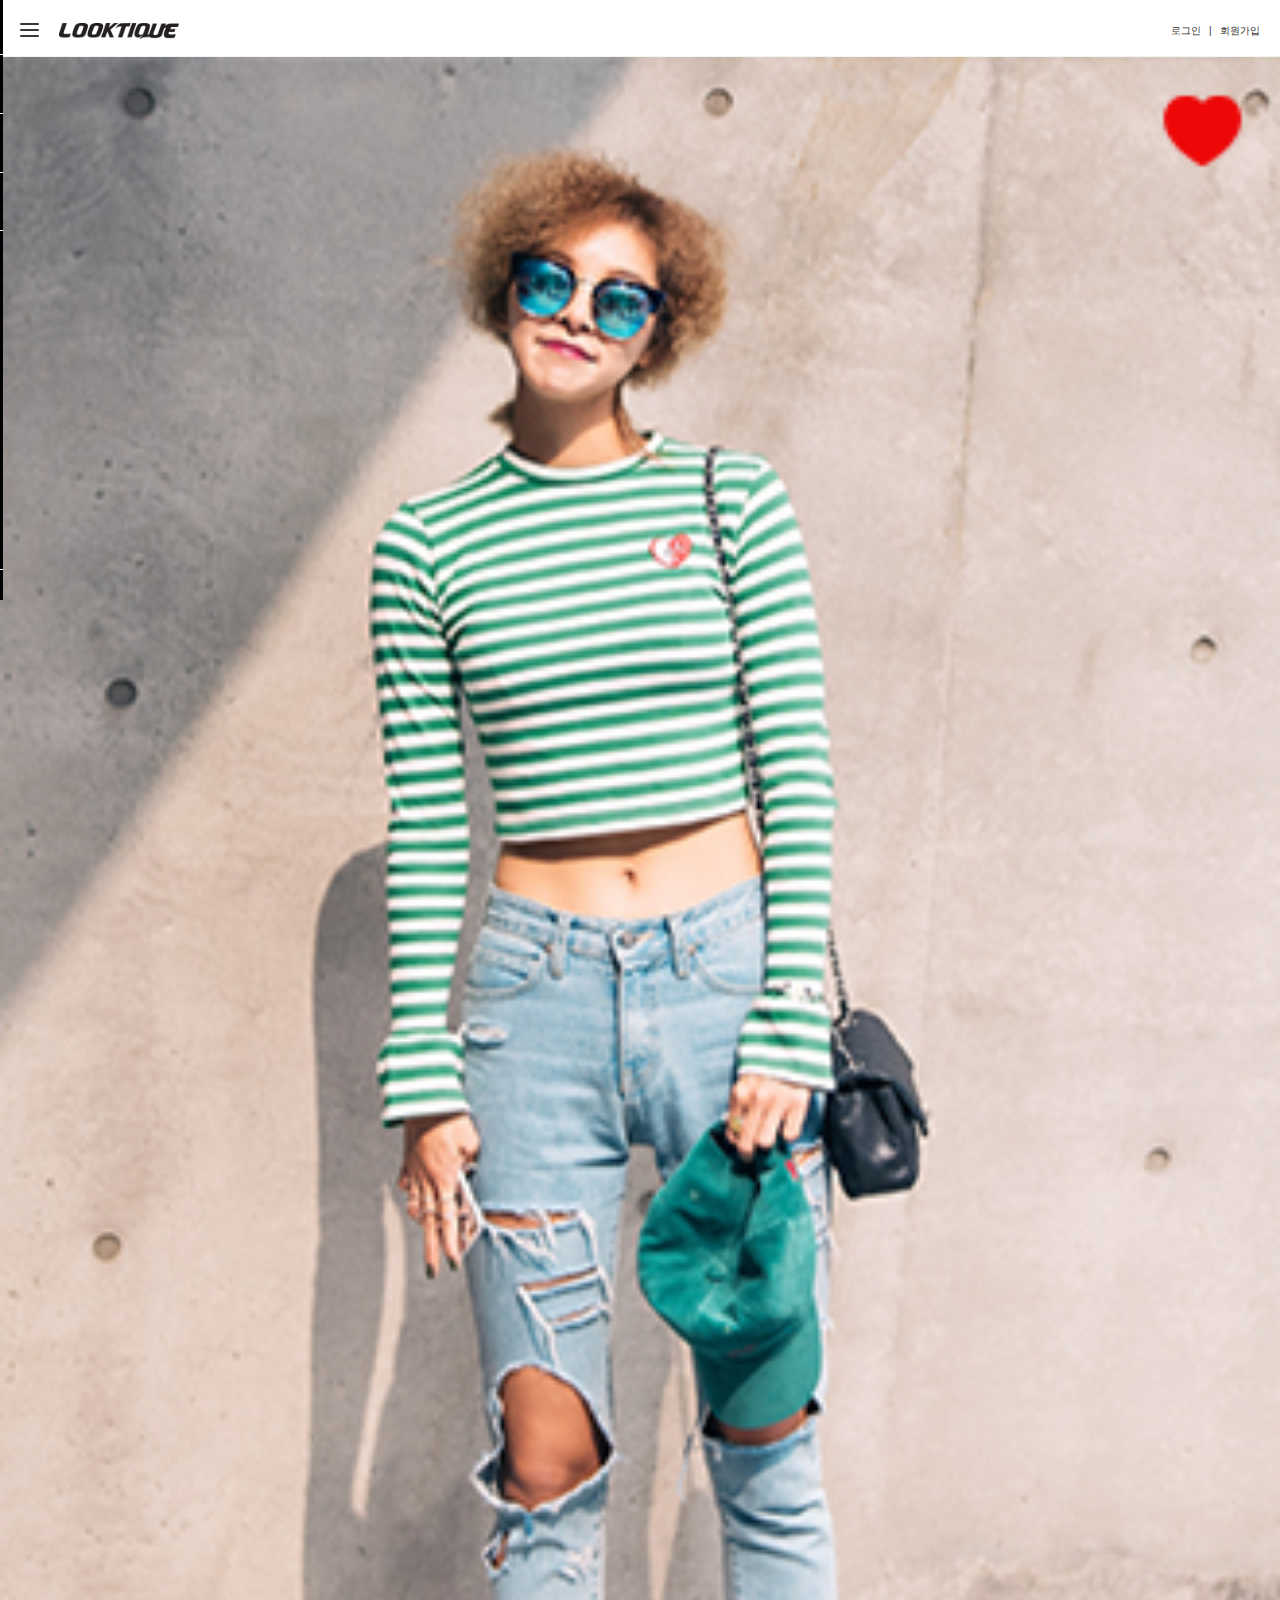
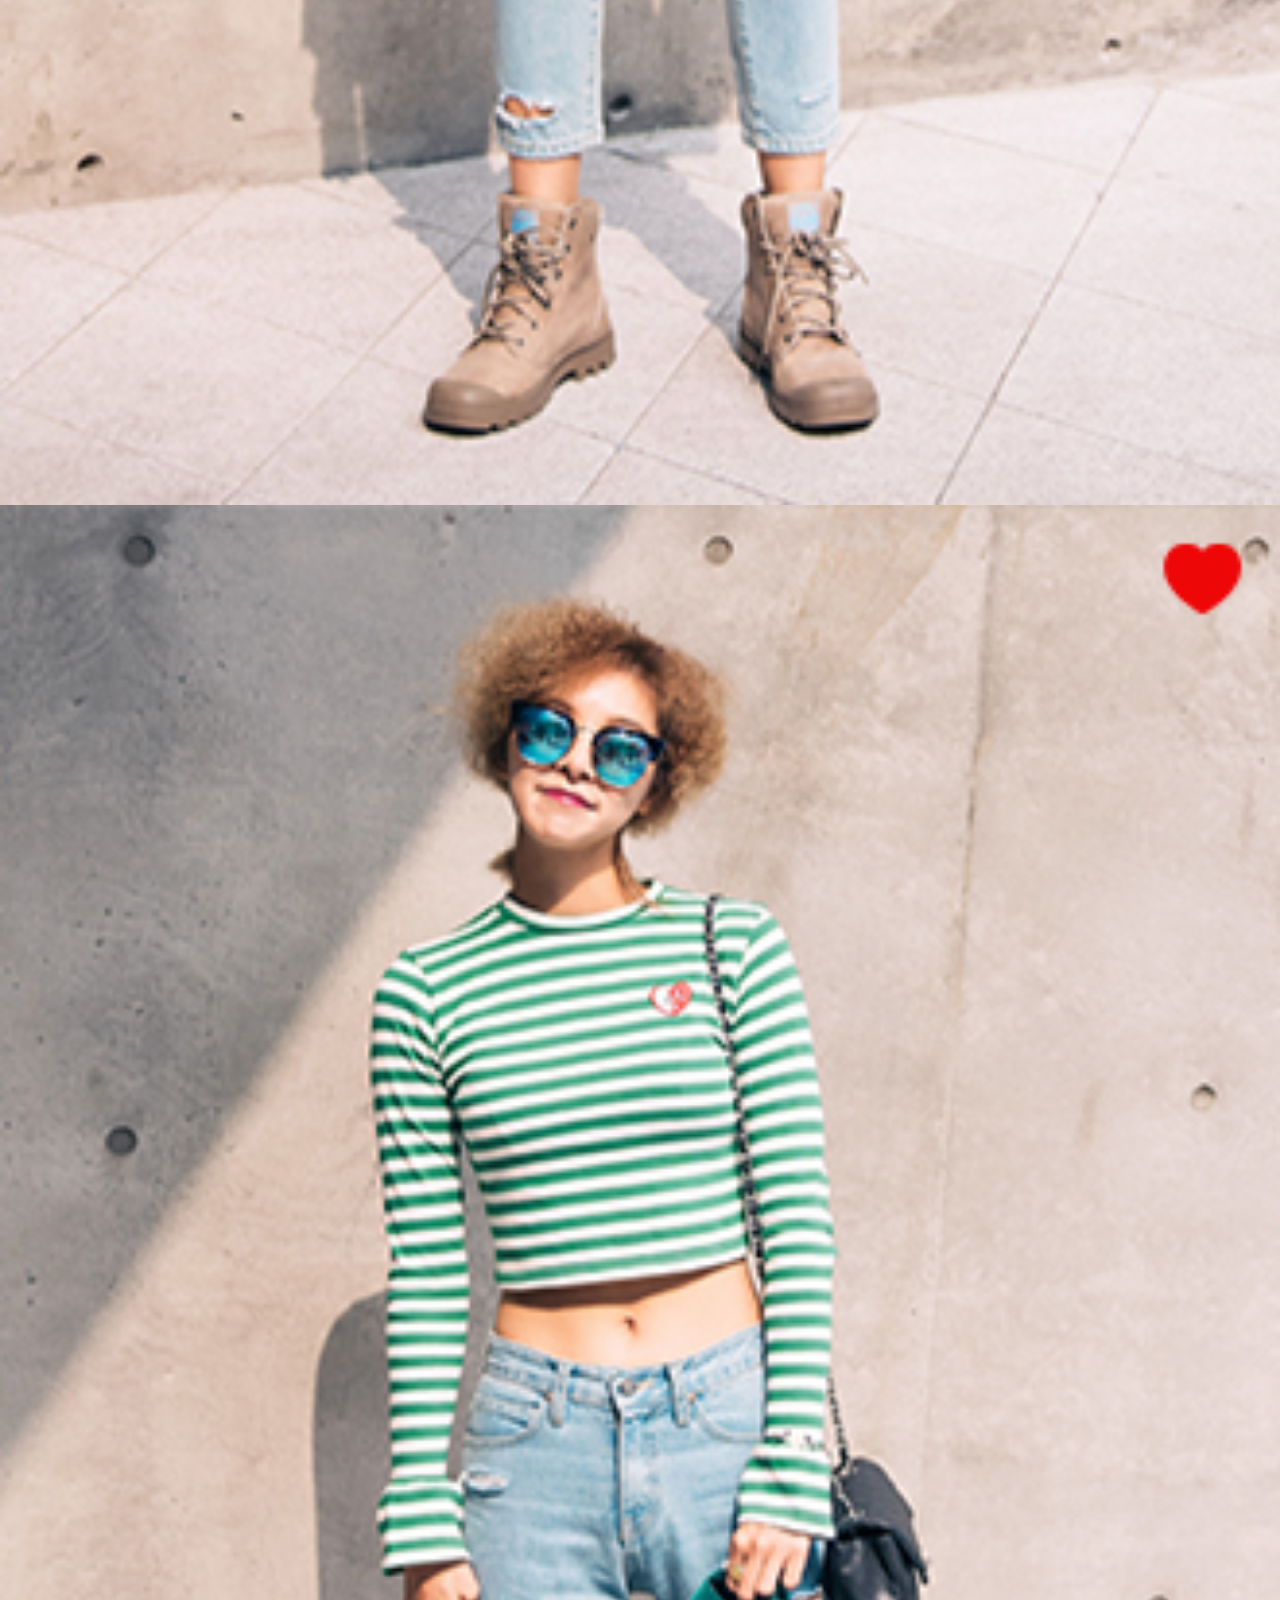
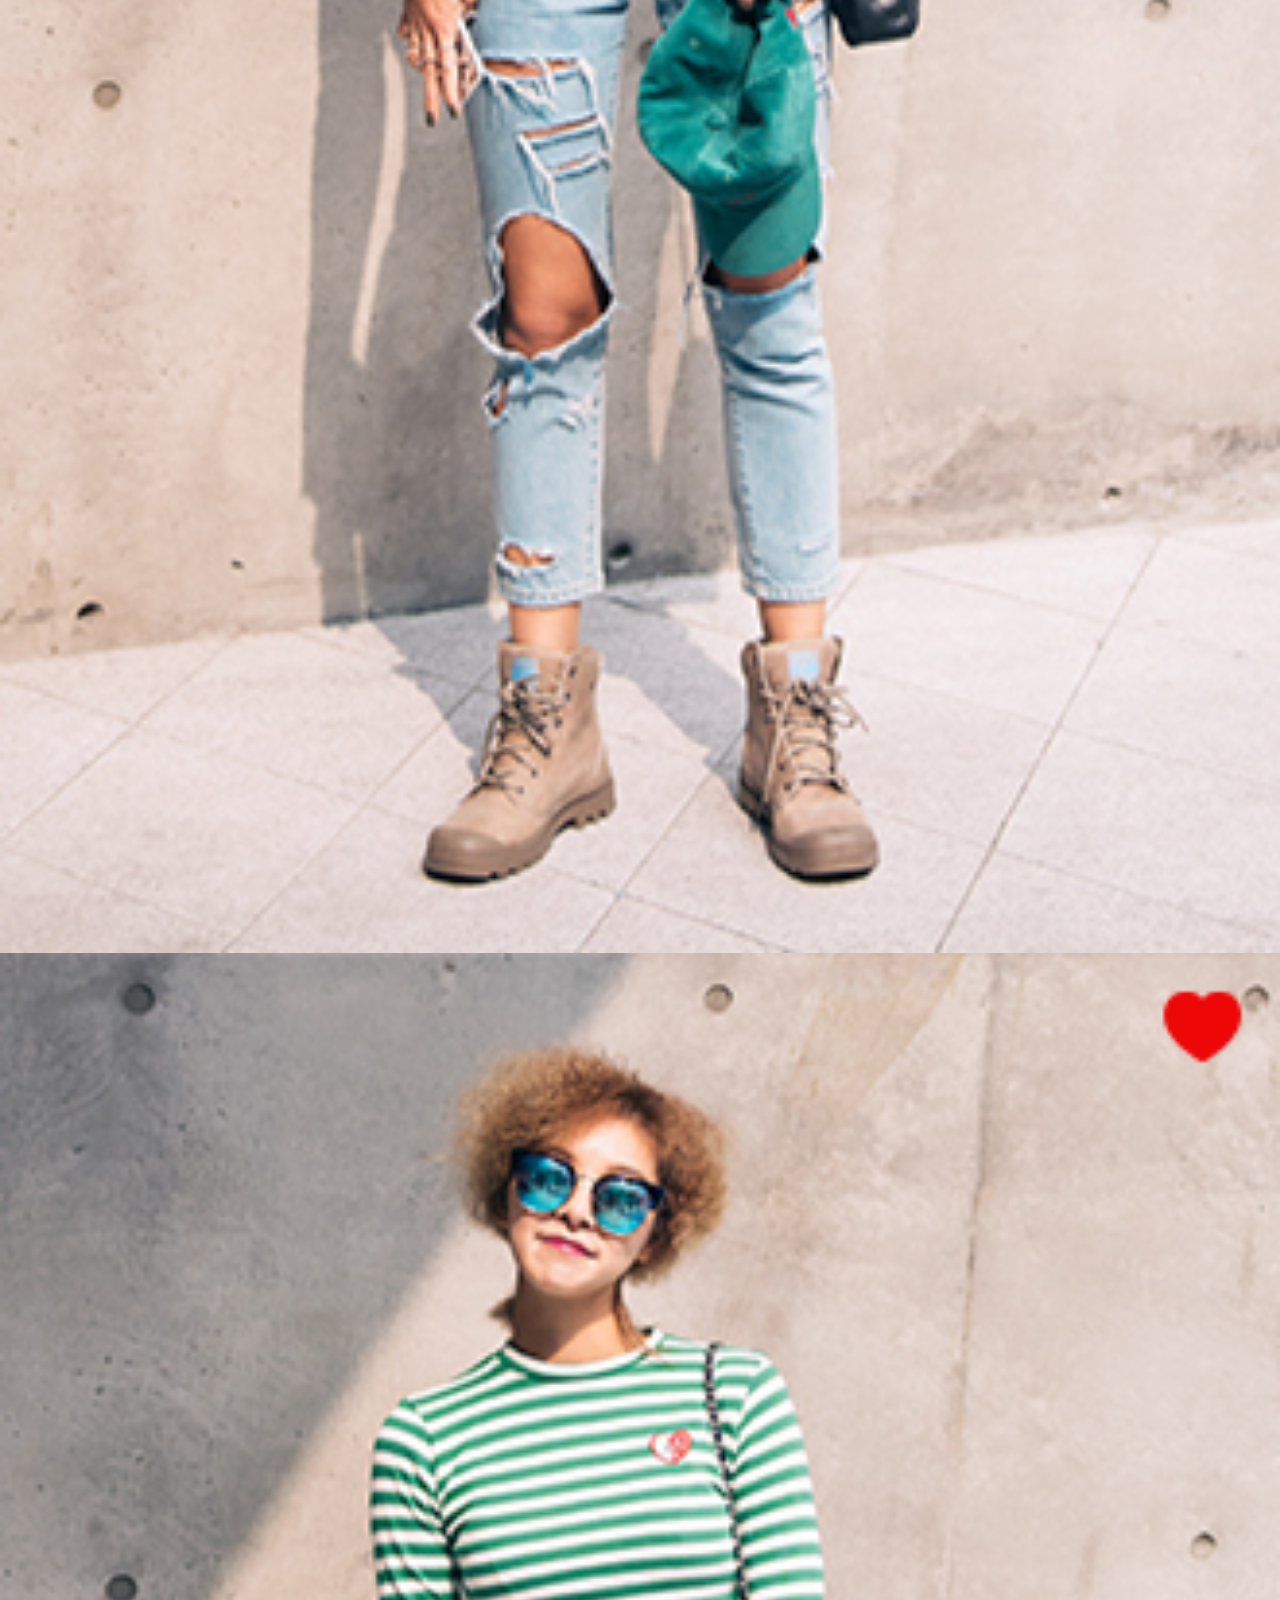
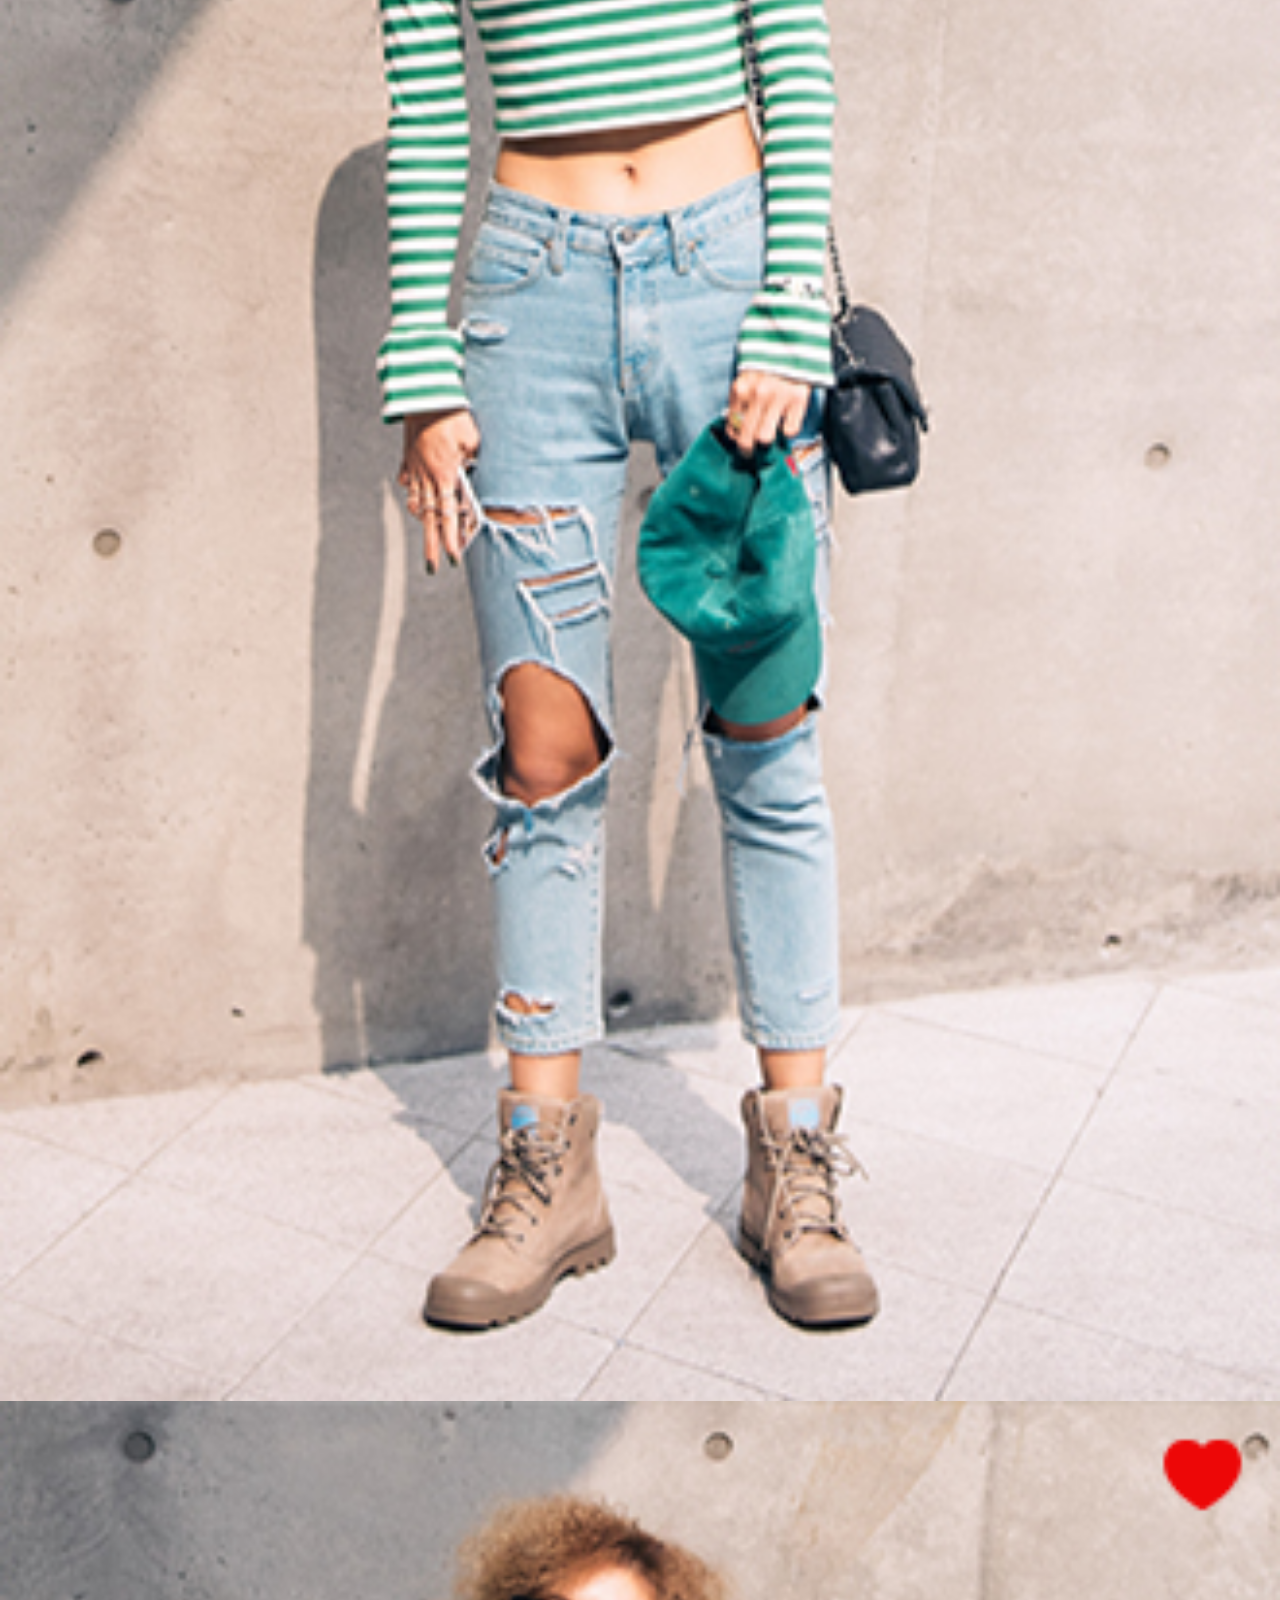
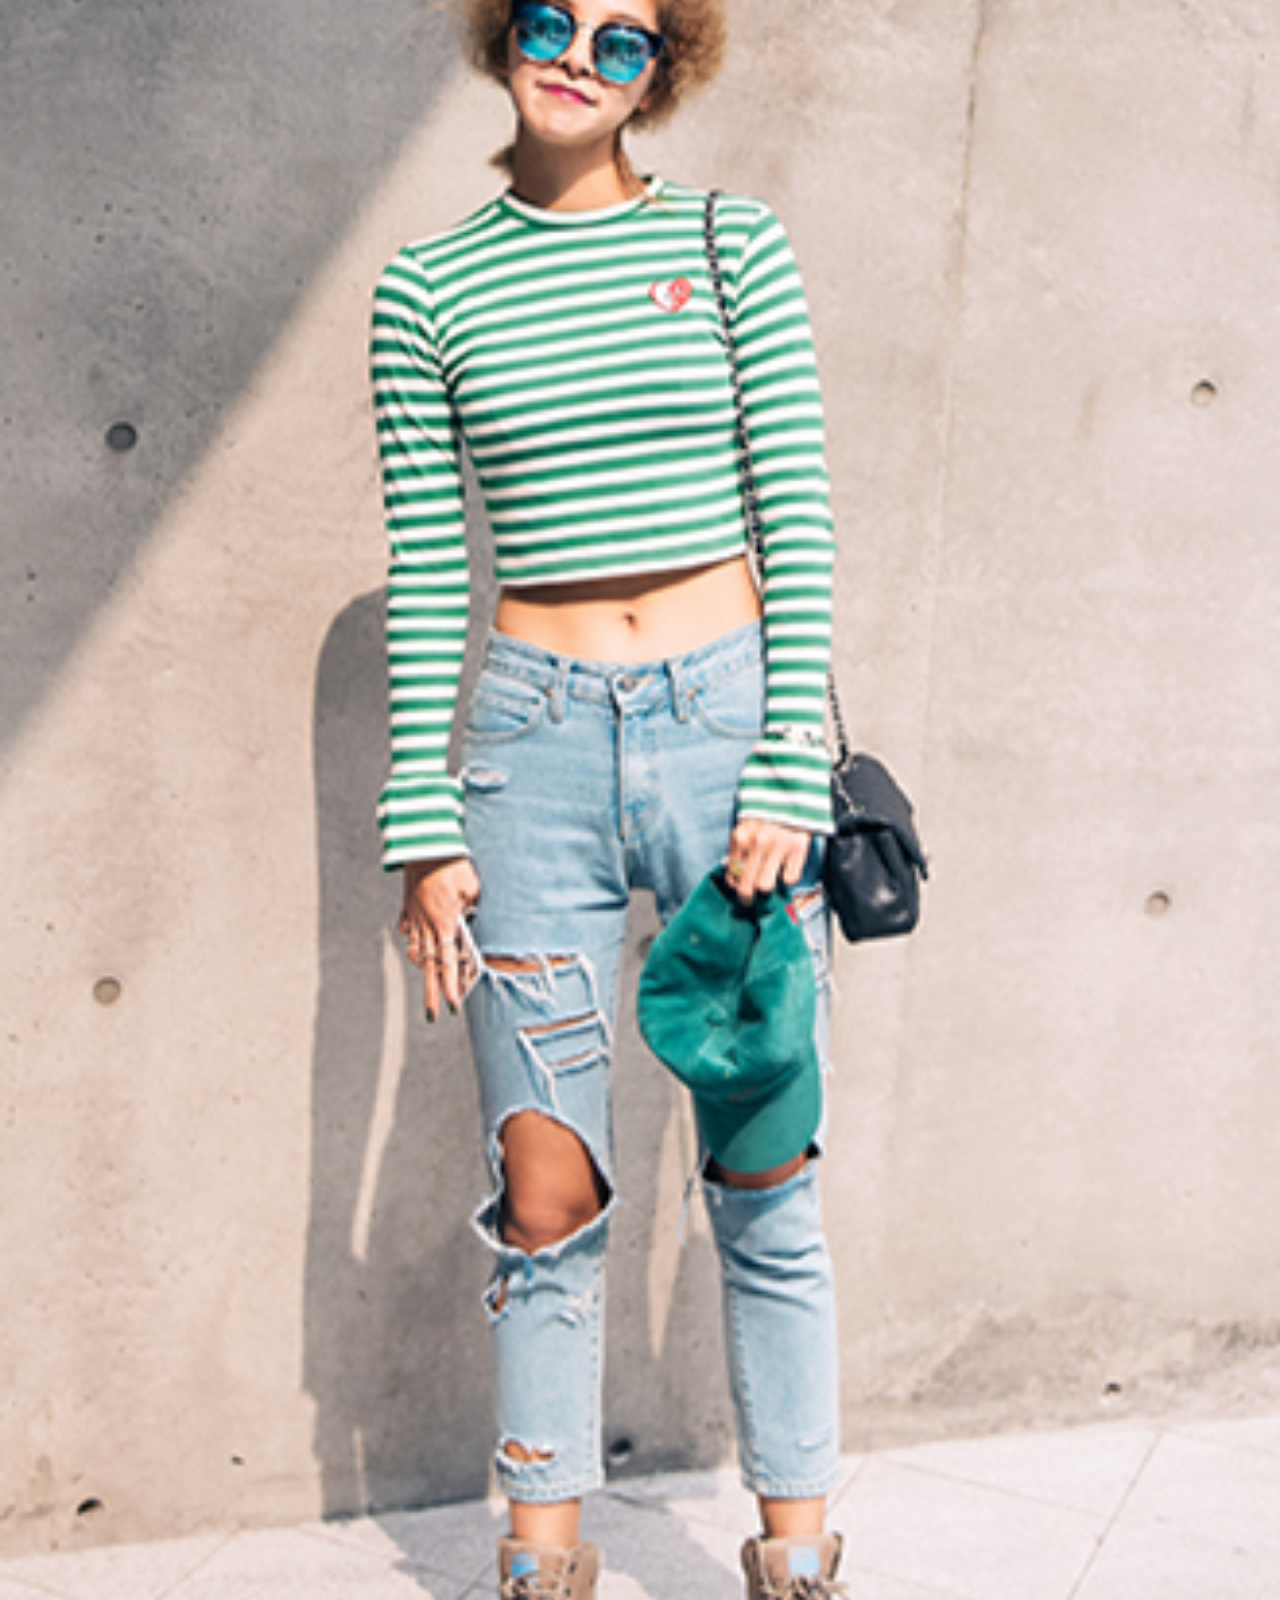
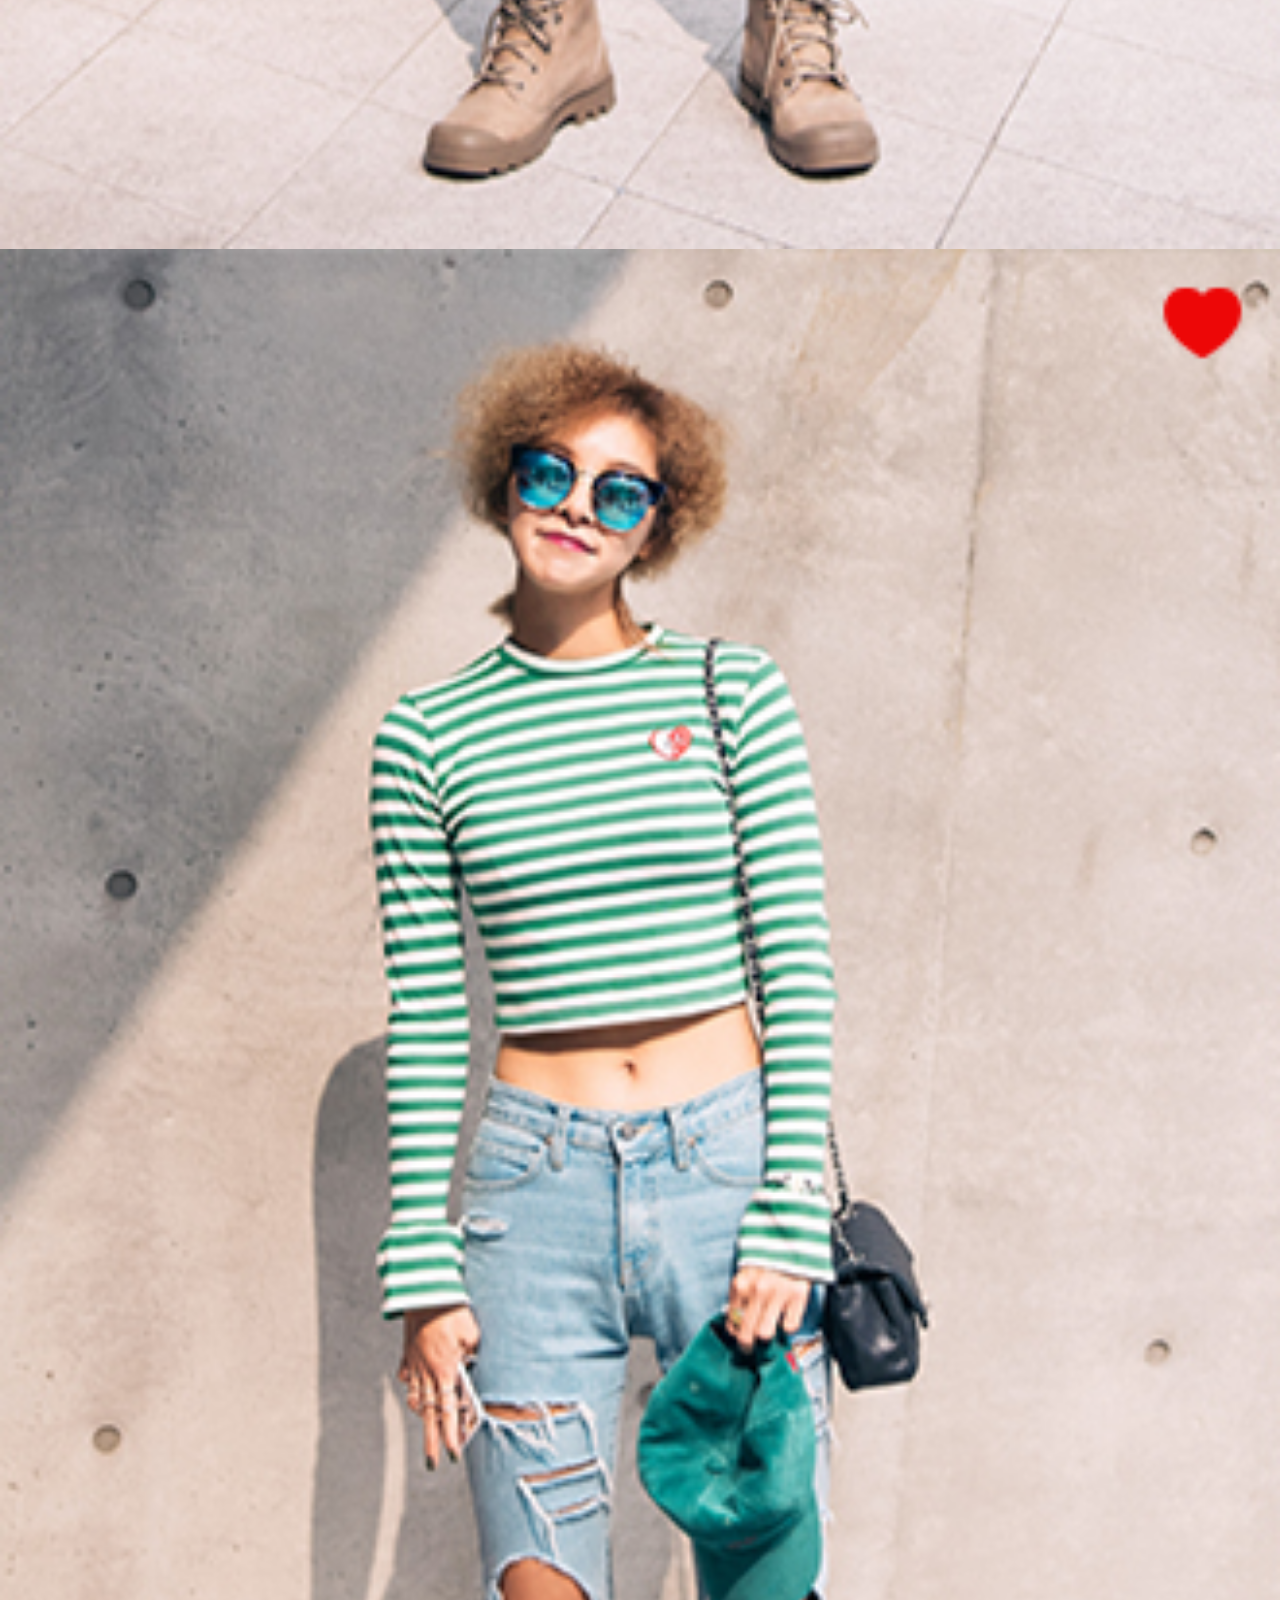
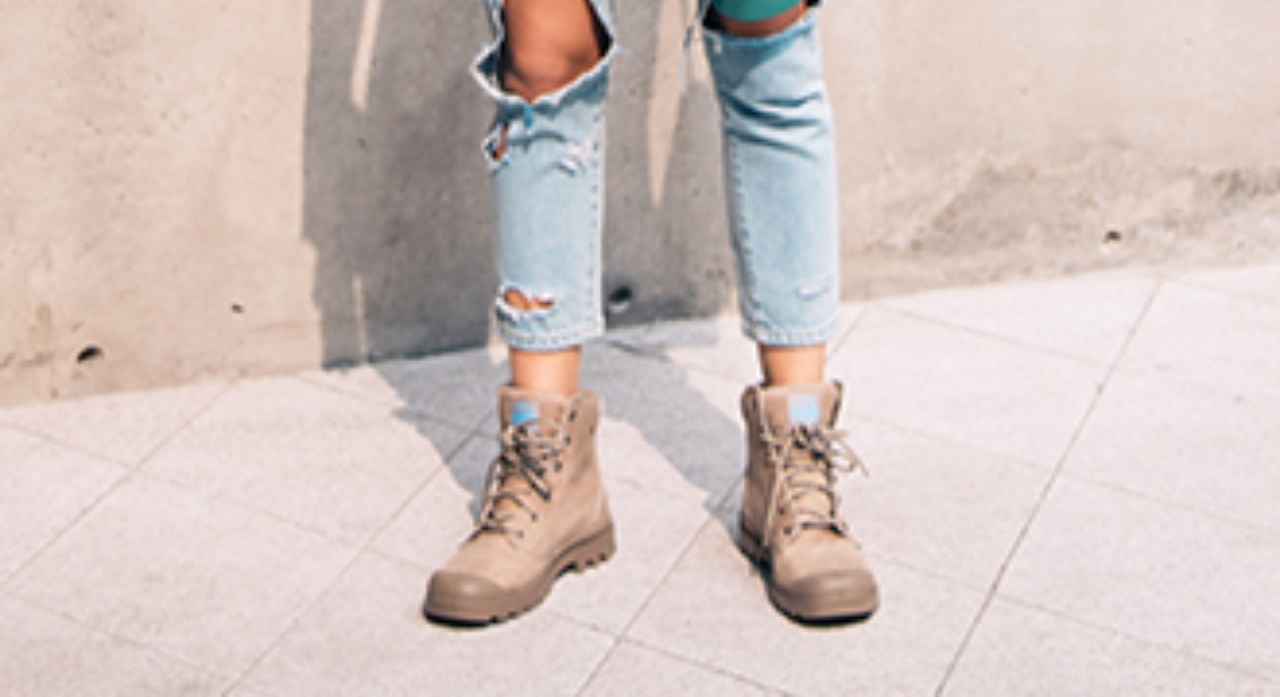
<file: mobile/index.html>
<!DOCTYPE html>
<html>
<head>
	<title></title>
	<meta name="viewport" content="width=device-width, initial-scale=1.0">
	<meta http-equiv="Content-Type" content="text/html; charset=utf-8">
	<meta http-equiv="X-UA-Compatible" content="IE=edge">
	<link rel="stylesheet" href="../bower_components/bootstrap/dist/css/bootstrap.min.css">
	<link rel="stylesheet" href="../css/ui_elements.css">
	<link rel="stylesheet" href="../css/style_mobile.css">
	<link rel="stylesheet" href="../css/detail_modal.css">
	<script src="../bower_components/jquery/dist/jquery.min.js"></script>
</head>
<body>
	<div class="container main-gallary">
		<div class="empty-div"></div>
		<div class="side-menu">
			<div class="menu-wrap row">
				<div class="search-box col-xs-12">
					<input class="search-input col-xs-9 col-lg-10 col-md-10"/>
					<div class="search-btn col-xs-3 col-md-2 col-lg-2">
						<img src="../images/web/icon_search.png"/>
					</div>
				</div>
				<div class="side-menu-list mylook col-xs-12">
					<div class="checkbox">
						<input type="checkbox" id="my-look"/>
						<label for="my-look"></label>
					</div>
					<span>MY LOOK</span>
				</div>
				<div class="side-menu-list col-xs-12">
					<div class="category col-xs-5">
						<div class="checkbox">
							<input type="checkbox" id="recent"/>
							<label for="recent"></label>
						</div>
						<span>최신순</span>
					</div>
					<div class="category col-xs-5">	
						<div class="checkbox">
							<input type="checkbox" id="popular"/>
							<label for="popular"></label>
						</div>
						<span>인기순</span>
					</div>	
				</div>
				<div class="side-menu-list col-xs-12">					<div class="category col-xs-4">
						<div class="checkbox">
							<input type="checkbox" id="all"/>
							<label for="all"></label>
						</div>
						<span>ALL</span>
					</div>	
					<div class="category col-xs-4">
						<div class="checkbox">
							<input type="checkbox" id="male"/>
							<label for="male"></label>
						</div>
						<span>남</span>
					</div>	
					<div class="category col-xs-4">	
						<div class="checkbox">
							<input type="checkbox" id="female"/>
							<label for="female"></label>
						</div>
						<span>여</span>
					</div>
				</div>
				<div class="side-menu-list clothes col-xs-12">
					<div class="category col-xs-4">
						<div class="checkbox">
							<input type="checkbox" id="top"/>
							<label for="top"></label>
						</div>
						<span>상의</span>
					</div>
					<div class="category col-xs-4">	
						<div class="checkbox">
							<input type="checkbox" id="bottom"/>
							<label for="bottom"></label>
						</div>
						<span>하의</span>
					</div>
					<div class="category col-xs-4">	
						<div class="checkbox">
							<input type="checkbox" id="accesory"/>
							<label for="accesory"></label>
						</div>
						<span>악세서리</span>
					</div>	
				</div>
				<div class="palette col-xs-12">
					<div class="checkbox-wrap col-xs-3">
						<div class="checkbox white-color">
							<input type="checkbox" id="white"/>
							<label for="white"></label>
						</div>
					</div>
					<div class="checkbox-wrap col-xs-3">
						<div class="checkbox red-color">
							<input type="checkbox" id="red"/>
							<label for="red"></label>
						</div>
					</div>
					<div class="checkbox-wrap col-xs-3">
						<div class="checkbox orange-color">
							<input type="checkbox" id="orange"/>
							<label for="orange"></label>
						</div>
					</div>
					<div class="checkbox-wrap col-xs-3">
						<div class="checkbox yellow-color">
							<input type="checkbox" id="yellow"/>
							<label for="yellow"></label>
						</div>
					</div>
					<div class="checkbox-wrap col-xs-3">
						<div class="checkbox brown-color">
							<input type="checkbox" id="brown"/>
							<label for="brown"></label>
						</div>
					</div>
					<div class="checkbox-wrap col-xs-3">
						<div class="checkbox pink-color">
							<input type="checkbox" id="pink"/>
							<label for="pink"></label>
						</div>
					</div>
					<div class="checkbox-wrap col-xs-3">
						<div class="checkbox green-color">
							<input type="checkbox" id="green"/>
							<label for="green"></label>
						</div>
					</div>
					<div class="checkbox-wrap col-xs-3">
						<div class="checkbox blue-color">
							<input type="checkbox" id="blue"/>
							<label for="blue"></label>
						</div>
					</div>
					<div class="checkbox-wrap col-xs-3">
						<div class="checkbox purple-color">
							<input type="checkbox" id="purple"/>
							<label for="purple"></label>
						</div>
					</div>
					<div class="checkbox-wrap col-xs-3">
						<div class="checkbox white-color">
							<input type="checkbox" id="white2"/>
							<label for="white2"></label>
						</div>
					</div>
					<div class="checkbox-wrap col-xs-3">
						<div class="checkbox gray-color">
							<input type="checkbox" id="gray"/>
							<label for="gray"></label>
						</div>
					</div>
					<div class="checkbox-wrap col-xs-3">
						<div class="checkbox black-color">
							<input type="checkbox" id="black"/>
							<label for="black"></label>
						</div>
					</div>
				</div>
				<div class="go-btn col-xs-12">
					<button>GO</button>
				</div>
				<div class="register col-xs-12">
					<span class="reg-btn log col-xs-6">로그인</span>
					<span class="reg-btn col-xs-6">회원가입</span>
				</div>
			</div>
		</div>
		<div class="row content-images">
			<div class="logo-head col-xs-12">
				<img class="hamburger" src="../images/web/hamburger.png"> 
				<img class="logo" src="../images/mobile/logo.png"/>
				<div class="sign">
					<span class="login">로그인</span>&nbsp;&nbsp; |&nbsp;&nbsp;
					<span class="sign-up">회원가입</span>
				</div>
			</div>
			<div class="image-gallary col-xs-12 col-md-12 col-lg-12">
				<ul class="images col-xs-12 col-md-12 col-lg-12 ">
					<li class="col-xs-12">
						<img class="image-block" src="../images/web/photo_small.png"/>
					</li>
					<li class="col-xs-12">
						<img class="image-block" src="../images/web/photo_small.png"/>
					</li>
					<li class="col-xs-12">
						<img class="image-block" src="../images/web/photo_small.png"/>
					</li>
					<li class="col-xs-12">
						<img class="image-block" src="../images/web/photo_small.png"/>
					</li>
					<li class="col-xs-12">
						<img class="image-block" src="../images/web/photo_small.png"/>
					</li>
				</ul>
			</div>
		</div>
		
	</div>
</body>
</html>
<script>
$(function(){
	$(".hamburger").on('click', function(){
		$(".side-menu").animate({left: "0px"});
		$(".empty-div").show();
	});

	$(".empty-div").on('click', function(){
		$(".side-menu").animate({left: "-250px"});
		$(".empty-div").hide();
	});
})
</script>
</file>
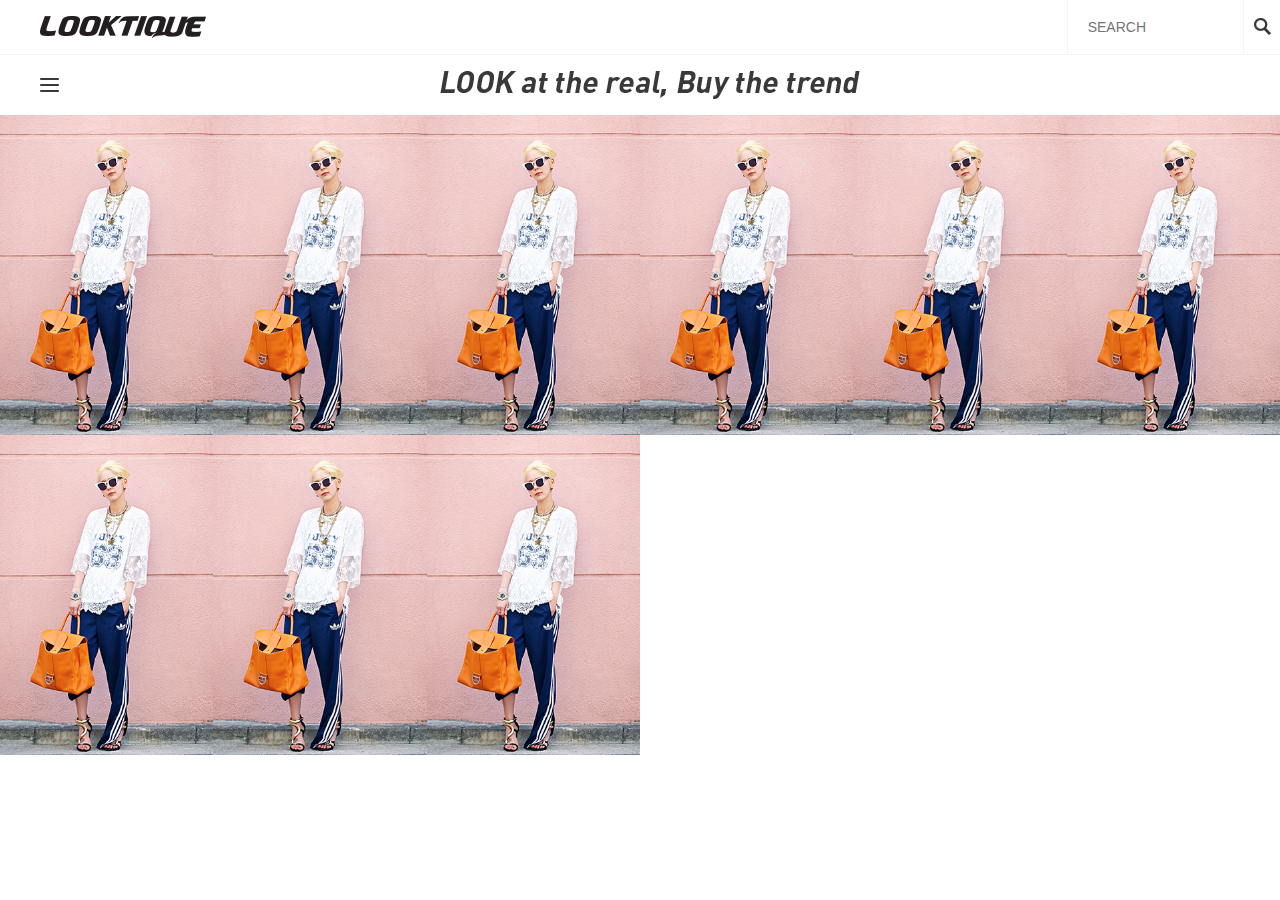
<file: web/index.html>
<!DOCTYPE html>
<html>
<head>
	<title></title>
	<meta name="viewport" content="width=device-width, initial-scale=1.0">
	<meta http-equiv="Content-Type" content="text/html; charset=utf-8">
	<meta http-equiv="X-UA-Compatible" content="IE=edge">
	<link rel="stylesheet" href="../bower_components/bootstrap/dist/css/bootstrap.min.css">
	<link rel="stylesheet" href="../css/ui_elements.css">
	<link rel="stylesheet" href="../css/style_web.css">
	<link rel="stylesheet" href="../css/detail_modal.css">
	<script src="../bower_components/jquery/dist/jquery.min.js"></script>
</head>
<body>
	<div class="container main-gallary">
		<div class="empty-div"></div>
		<div class="side-menu">
			<div class="menu-wrap row">
				<div class="side-menu-list mylook col-xs-12">
					<div class="checkbox">
						<input type="checkbox" id="my-look"/>
						<label for="my-look"></label>
					</div>
					MY LOOK
				</div>
				<div class="side-menu-list col-xs-12">
					<div class="category col-xs-5">
						<div class="checkbox">
							<input type="checkbox" id="recent"/>
							<label for="recent"></label>
						</div>
						최신순
					</div>
					<div class="category col-xs-5">	
						<div class="checkbox">
							<input type="checkbox" id="popular"/>
							<label for="popular"></label>
						</div>
						인기순
					</div>	
				</div>
				<div class="side-menu-list col-xs-12">					<div class="category col-xs-4">
						<div class="checkbox">
							<input type="checkbox" id="all"/>
							<label for="all"></label>
						</div>
						ALL
					</div>	
					<div class="category col-xs-4">
						<div class="checkbox">
							<input type="checkbox" id="male"/>
							<label for="male"></label>
						</div>
						남
					</div>	
					<div class="category col-xs-4">	
						<div class="checkbox">
							<input type="checkbox" id="female"/>
							<label for="female"></label>
						</div>
						여
					</div>
				</div>
				<div class="side-menu-list clothes col-xs-12">
					<div class="category col-xs-4">
						<div class="checkbox">
							<input type="checkbox" id="top"/>
							<label for="top"></label>
						</div>
						상의
					</div>
					<div class="category col-xs-4">	
						<div class="checkbox">
							<input type="checkbox" id="bottom"/>
							<label for="bottom"></label>
						</div>
						하의
					</div>
					<div class="category col-xs-4">	
						<div class="checkbox">
							<input type="checkbox" id="accesory"/>
							<label for="accesory"></label>
						</div>
						악세서리
					</div>	
				</div>
				<div class="palette col-xs-12">
					<div class="checkbox-wrap col-xs-3">
						<div class="checkbox white-color">
							<input type="checkbox" id="white"/>
							<label for="white"></label>
						</div>
					</div>
					<div class="checkbox-wrap col-xs-3">
						<div class="checkbox red-color">
							<input type="checkbox" id="red"/>
							<label for="red"></label>
						</div>
					</div>
					<div class="checkbox-wrap col-xs-3">
						<div class="checkbox orange-color">
							<input type="checkbox" id="orange"/>
							<label for="orange"></label>
						</div>
					</div>
					<div class="checkbox-wrap col-xs-3">
						<div class="checkbox yellow-color">
							<input type="checkbox" id="yellow"/>
							<label for="yellow"></label>
						</div>
					</div>
					<div class="checkbox-wrap col-xs-3">
						<div class="checkbox brown-color">
							<input type="checkbox" id="brown"/>
							<label for="brown"></label>
						</div>
					</div>
					<div class="checkbox-wrap col-xs-3">
						<div class="checkbox pink-color">
							<input type="checkbox" id="pink"/>
							<label for="pink"></label>
						</div>
					</div>
					<div class="checkbox-wrap col-xs-3">
						<div class="checkbox green-color">
							<input type="checkbox" id="green"/>
							<label for="green"></label>
						</div>
					</div>
					<div class="checkbox-wrap col-xs-3">
						<div class="checkbox blue-color">
							<input type="checkbox" id="blue"/>
							<label for="blue"></label>
						</div>
					</div>
					<div class="checkbox-wrap col-xs-3">
						<div class="checkbox purple-color">
							<input type="checkbox" id="purple"/>
							<label for="purple"></label>
						</div>
					</div>
					<div class="checkbox-wrap col-xs-3">
						<div class="checkbox white-color">
							<input type="checkbox" id="white2"/>
							<label for="white2"></label>
						</div>
					</div>
					<div class="checkbox-wrap col-xs-3">
						<div class="checkbox gray-color">
							<input type="checkbox" id="gray"/>
							<label for="gray"></label>
						</div>
					</div>
					<div class="checkbox-wrap col-xs-3">
						<div class="checkbox black-color">
							<input type="checkbox" id="black"/>
							<label for="black"></label>
						</div>
					</div>
				</div>
				<div class="go-btn col-xs-12">
					<button>GO</button>
				</div>
			</div>
		</div>
		<div class="row content-images">
			<div class="logo-head col-xs-8 col-md-8 col-lg-10">
				<img src="../images/web/logo.png"/>
			</div>
			<div class="search-box col-xs-4 col-md-4 col-lg-2">
				<input class="search-input col-xs-9 col-lg-10 col-md-10" placeholder="SEARCH"/>
				<div class="search-btn col-xs-3 col-md-2 col-lg-2">
					<img src="../images/web/icon_search.png"/>
				</div>
			</div>
			<div class="copy-head col-xs-12">
				<img class="hamburger" src="../images/web/hamburger.png">
				<img class="copy" src="../images/web/copy.png"/>
			</div>
			<div class="image-gallary col-xs-12 col-md-12 col-lg-12">
				<ul class="images col-xs-12 col-md-12 col-lg-12 ">
					<li class="col-xs-12 col-sm-6 col-md-3 col-lg-2">
						<img class="image-block" src="../images/photo_size/main.jpg"/>
					</li>
					<li class="col-xs-12 col-sm-6 col-md-3 col-lg-2">
						<img class="image-block" src="../images/photo_size/main.jpg"/>
					</li>
					<li class="col-xs-12 col-sm-6 col-md-3 col-lg-2">
						<img class="image-block" src="../images/photo_size/main.jpg"/>
					</li>
					<li class="col-xs-12 col-sm-6 col-md-3 col-lg-2">
						<img class="image-block" src="../images/photo_size/main.jpg"/>
					</li>
					<li class="col-xs-12 col-sm-6 col-md-3 col-lg-2">
						<img class="image-block" src="../images/photo_size/main.jpg"/>
					</li>
					<li class="col-xs-12 col-sm-6 col-md-3 col-lg-2">
						<img class="image-block" src="../images/photo_size/main.jpg"/>
					</li>
					<li class="col-xs-12 col-sm-6 col-md-3 col-lg-2">
						<img class="image-block" src="../images/photo_size/main.jpg"/>
					</li>
					<li class="col-xs-12 col-sm-6 col-md-3 col-lg-2">
						<img class="image-block" src="../images/photo_size/main.jpg"/>
					</li>
					<li class="col-xs-12 col-sm-6 col-md-3 col-lg-2">
						<img class="image-block" src="../images/photo_size/main.jpg"/>
					</li>
				</ul>
			</div>
		</div>
		<div class="detail-modal row">
			<div class="detail">
				<div class="main-image col-xs-12 col-sm-12 col-md-6 col-lg-6">
					<img class="image-block" src="../images/photo_size/popup.jpg"/>
				</div>
				<div class="image-info col-xs-12 col-sm-12 col-md-6 col-lg-6">
					<div class="x-btn"></div>
					<div class="detail-info looktiquer col-xs-9">
						LOOKTIQUER
					</div>
					<div class="detail-info profile col-xs-9">
						<div class="name">김나영</div>
						<div class="occupation">프리랜서 디자인</div>
					</div>
					<div class="detail-info info-profile col-xs-9">
						<ul class="col-xs-12">
							<li class="proile like col-xs-3">
								<div class="content">19,800</div>
								<div class="type">
									
								</div>
							</li>
							<li class="proile instagram col-xs-5">
								<div class="content">nayong_keem</div>
								<div class="type instagram">
									Instagram
								</div>
							</li>
							<li class="proile instagram col-xs-4">
								<div class="content">TEDLIKE</div>
								<div class="type job">
									Protographer
								</div>
							</li>
						</ul>	
					</div>
				</div>
				<div class="catalog col-xs-12 col-sm-12 col-md-6 col-lg-6">
					<div class="image-clothes">
						<div class="ul-wrap">
							<ul>
								<li class= "left-clothes clothes-box">
									<div class="wrap col-xs-12">
										<img class="image-block" src="../images/web/popup/clothes.png"/>
										<div class="clothes-info col-xs-12">
											<div class="star"></div>
											<div class="info-wrap">
												<div class="info-type">
													LOOKTIQUER's PICK
												</div>
												<div class="brand">
													[ROTHCO]
												</div>
												<div class="model-no">
													ROTHCO BOOT 5257
												</div>
												<div class="price">
													324,000 won
												</div>
											</div>	
										</div>
									</div>	
								</li>
								<li class="right-clothes clothes-box">
									<div class="wrap col-xs-12">
										<img class="image-block" src="../images/web/popup/clothes.png"/>
										<div class="clothes-info col-xs-12">
											<div class="star"></div>
											<div class="info-wrap">
												<div class="info-type">
													LOOKTIQUER's PICK
												</div>
												<div class="brand">
													[ROTHCO]
												</div>
												<div class="model-no">
													ROTHCO BOOT 5257
												</div>
												<div class="price">
													324,000 won
												</div>
											</div>	
										</div>
									</div>	
								</li>
								<li class="left-clothes clothes-box">
									<div class="wrap col-xs-12">
										<img class="image-block" src="../images/web/popup/clothes.png"/>
										<div class="clothes-info col-xs-12">
											<div class="star"></div>
											<div class="info-wrap">
												<div class="info-type">
													LOOKTIQUER's PICK
												</div>
												<div class="brand">
													[ROTHCO]
												</div>
												<div class="model-no">
													ROTHCO BOOT 5257
												</div>
												<div class="price">
													324,000 won
												</div>
											</div>	
										</div>
									</div>	
								</li>
								<li class="right-clothes clothes-box">
									<div class="wrap col-xs-12">
										<img class="image-block" src="../images/web/popup/clothes.png"/>
										<div class="clothes-info col-xs-12">
											<div class="star"></div>
											<div class="info-wrap">
												<div class="info-type">
													LOOKTIQUER's PICK
												</div>
												<div class="brand">
													[ROTHCO]
												</div>
												<div class="model-no">
													ROTHCO BOOT 5257
												</div>
												<div class="price">
													324,000 won
												</div>
											</div>	
										</div>
									</div>	
								</li>
								<li class="left-clothes clothes-box">
									<div class="wrap col-xs-12">
										<img class="image-block" src="../images/web/popup/clothes.png"/>
										<div class="clothes-info col-xs-12">
											<div class="star"></div>
											<div class="info-wrap">
												<div class="info-type">
													LOOKTIQUER's PICK
												</div>
												<div class="brand">
													[ROTHCO]
												</div>
												<div class="model-no">
													ROTHCO BOOT 5257
												</div>
												<div class="price">
													324,000 won
												</div>
											</div>	
										</div>
									</div>	
								</li>
								<li class="right-clothes clothes-box">
									<div class="wrap col-xs-12">
										<img class="image-block" src="../images/web/popup/clothes.png"/>
										<div class="clothes-info col-xs-12">
											<div class="star"></div>
											<div class="info-wrap">
												<div class="info-type">
													LOOKTIQUER's PICK
												</div>
												<div class="brand">
													[ROTHCO]
												</div>
												<div class="model-no">
													ROTHCO BOOT 5257
												</div>
												<div class="price">
													324,000 won
												</div>
											</div>	
										</div>
									</div>	
								</li>
							</ul>
						</div>
					</div>
				</div>
				<div class="comment col-xs-12 col-sm-12 col-md-6 col-lg-6">
					
				</div>
				<div class="image-list col-xs-12 col-md-12 col-lg-12">
					<ul class="images col-xs-12 col-md-12 col-lg-12 ">
						<li class="col-xs-6 col-sm-6 col-md-3 col-lg-2">
							<img class="image-block" src="../images/photo_size/main.jpg"/>
						</li>
						<li class="col-xs-6 col-sm-6 col-md-3 col-lg-2">
							<img class="image-block" src="../images/photo_size/main.jpg"/>
						</li>
						<li class="col-xs-6 col-sm-6 col-md-3 col-lg-2">
							<img class="image-block" src="../images/photo_size/main.jpg"/>
						</li>
						<li class="col-xs-6 col-sm-6 col-md-3 col-lg-2">
							<img class="image-block" src="../images/photo_size/main.jpg"/>
						</li>
						<li class="col-xs-6 col-sm-6 col-md-3 col-lg-2">
							<img class="image-block" src="../images/photo_size/main.jpg"/>
						</li>
						<li class="col-xs-6 col-sm-6 col-md-3 col-lg-2">
							<img class="image-block" src="../images/photo_size/main.jpg"/>
						</li>
						<li class="col-xs-6 col-sm-6 col-md-3 col-lg-2">
							<img class="image-block" src="../images/photo_size/main.jpg"/>
						</li>
						<li class="col-xs-6 col-sm-6 col-md-3 col-lg-2">
							<img class="image-block" src="../images/photo_size/main.jpg"/>
						</li>
					</ul>
				</div>				
			</div>
		</div>
		<div style="clear: both"></div>
	</div>
</body>
</html>
<script>
$(function(){
	$(".hamburger").on('click', function(){
		$(".side-menu").animate({left: "0px"});
		$(".empty-div").show();
	});

	$(".empty-div").on('click', function(){
		$(".side-menu").animate({left: "-220px"});
		$(".empty-div").hide();
	});

	$(".images li").on("click", function(){
		$('.backdrop').show();
		$(".detail-modal").show();
	})

	// $(".detail-modal").on("click", function(){
	// 	$('.backdrop').hide();
	// 	$(".detail-modal").hide();
	// })

	$(".x-btn").on("click", function(){
		$('.backdrop').hide();
		$(".detail-modal").hide();
	})

	$(".star").on("click", function(){
		$(this).toggleClass("clicked");
	})
})
</script>
</file>
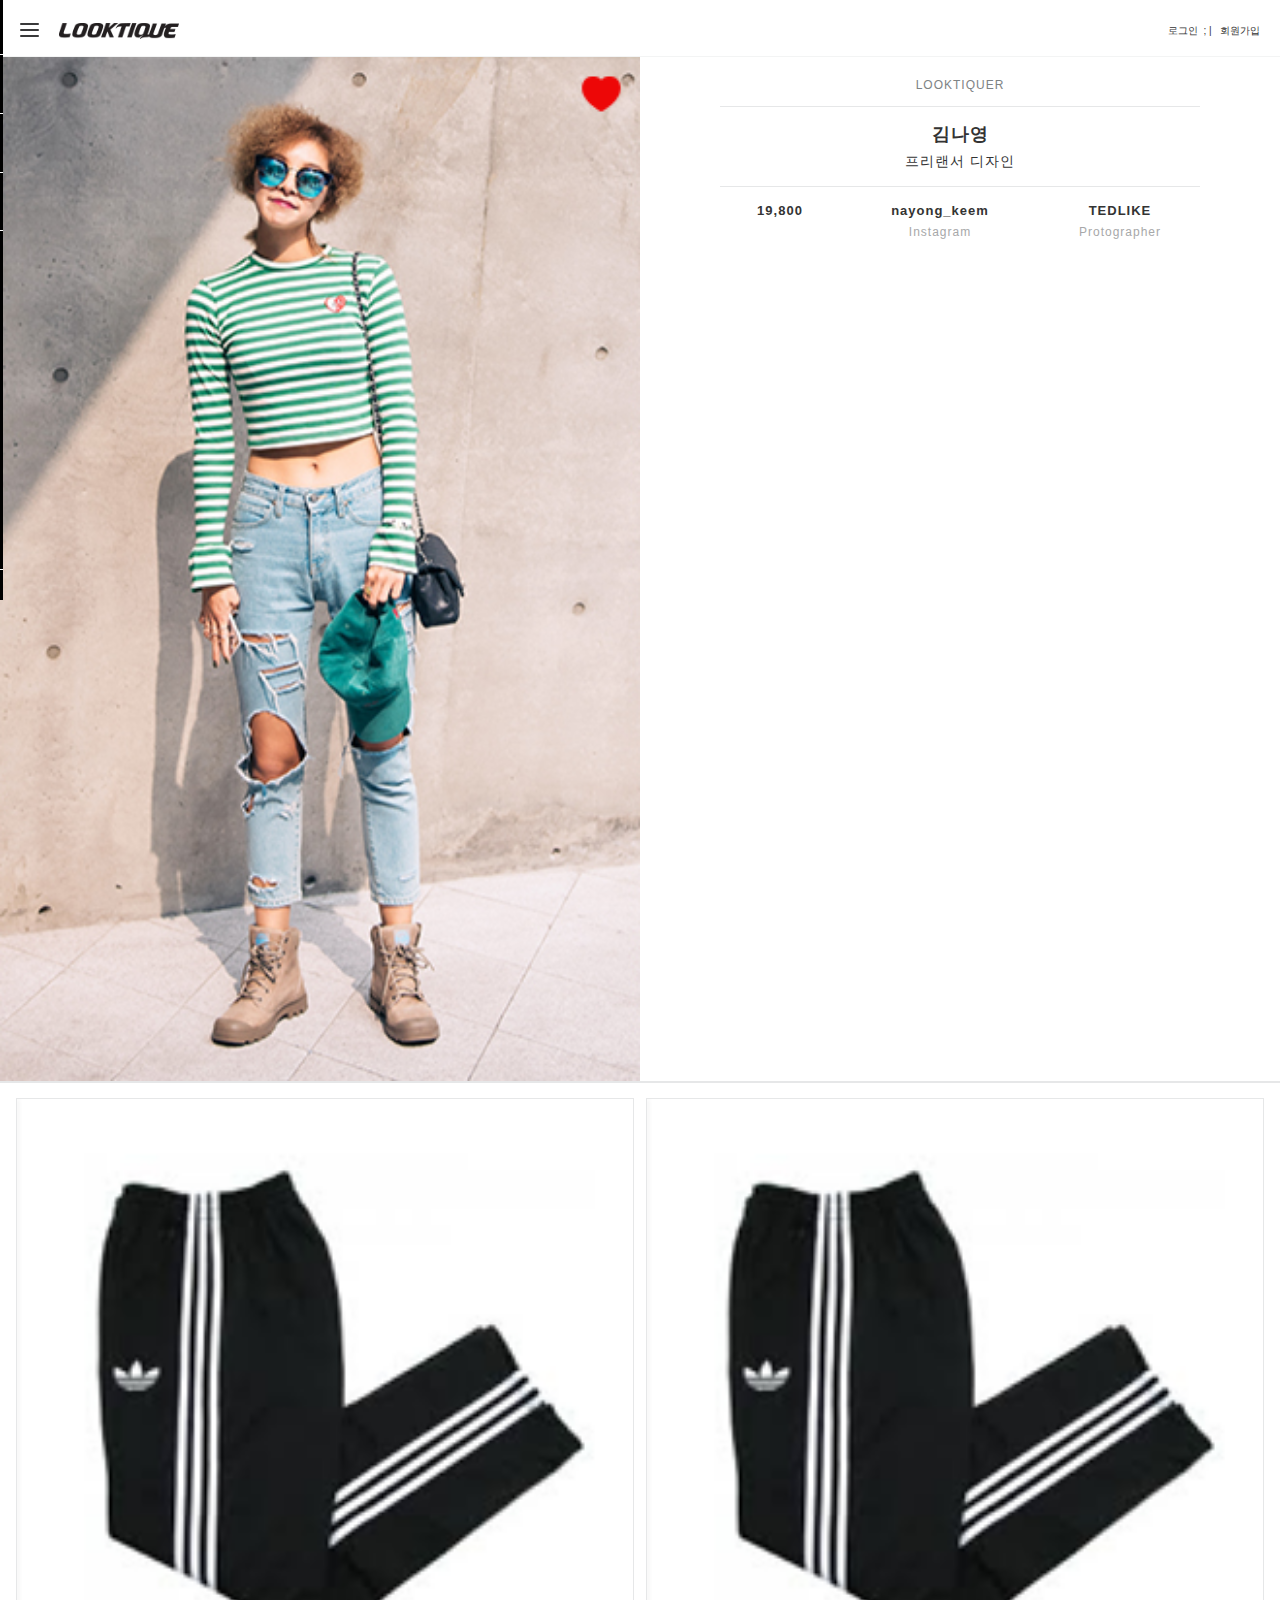
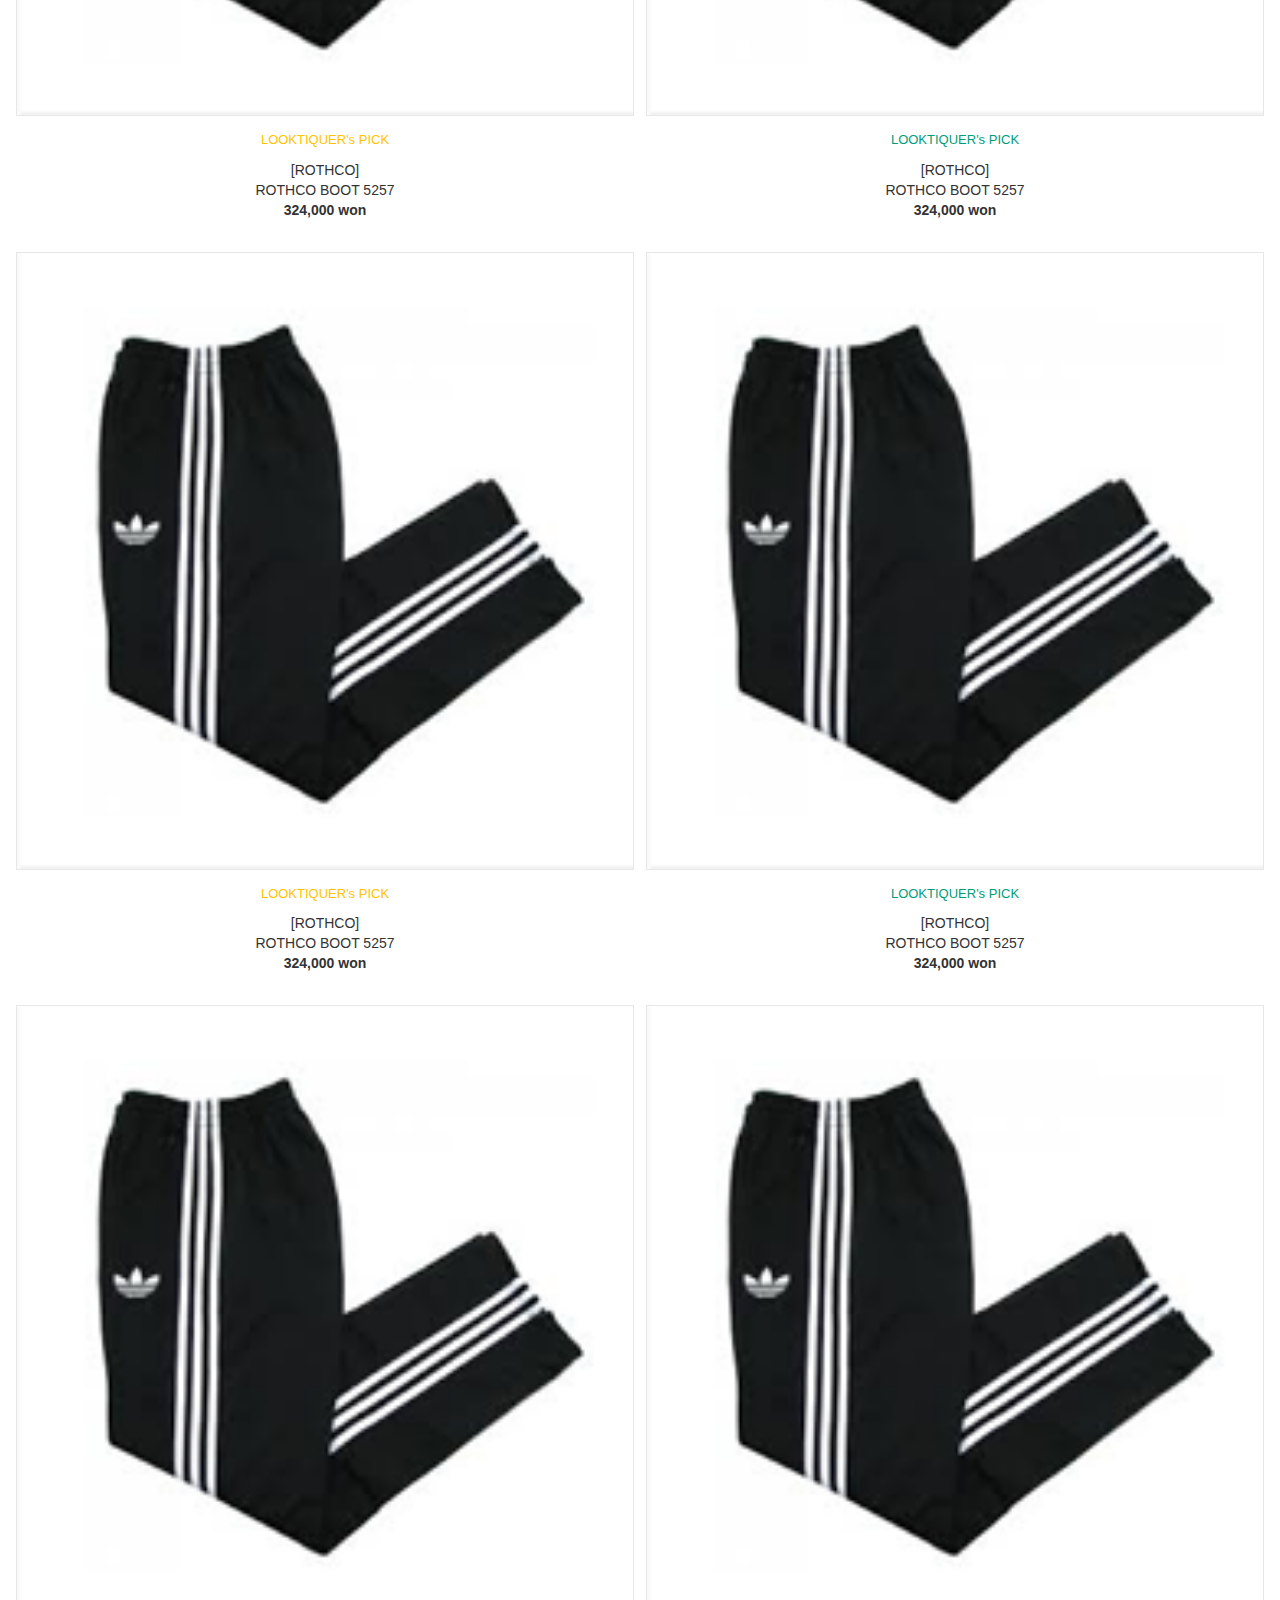
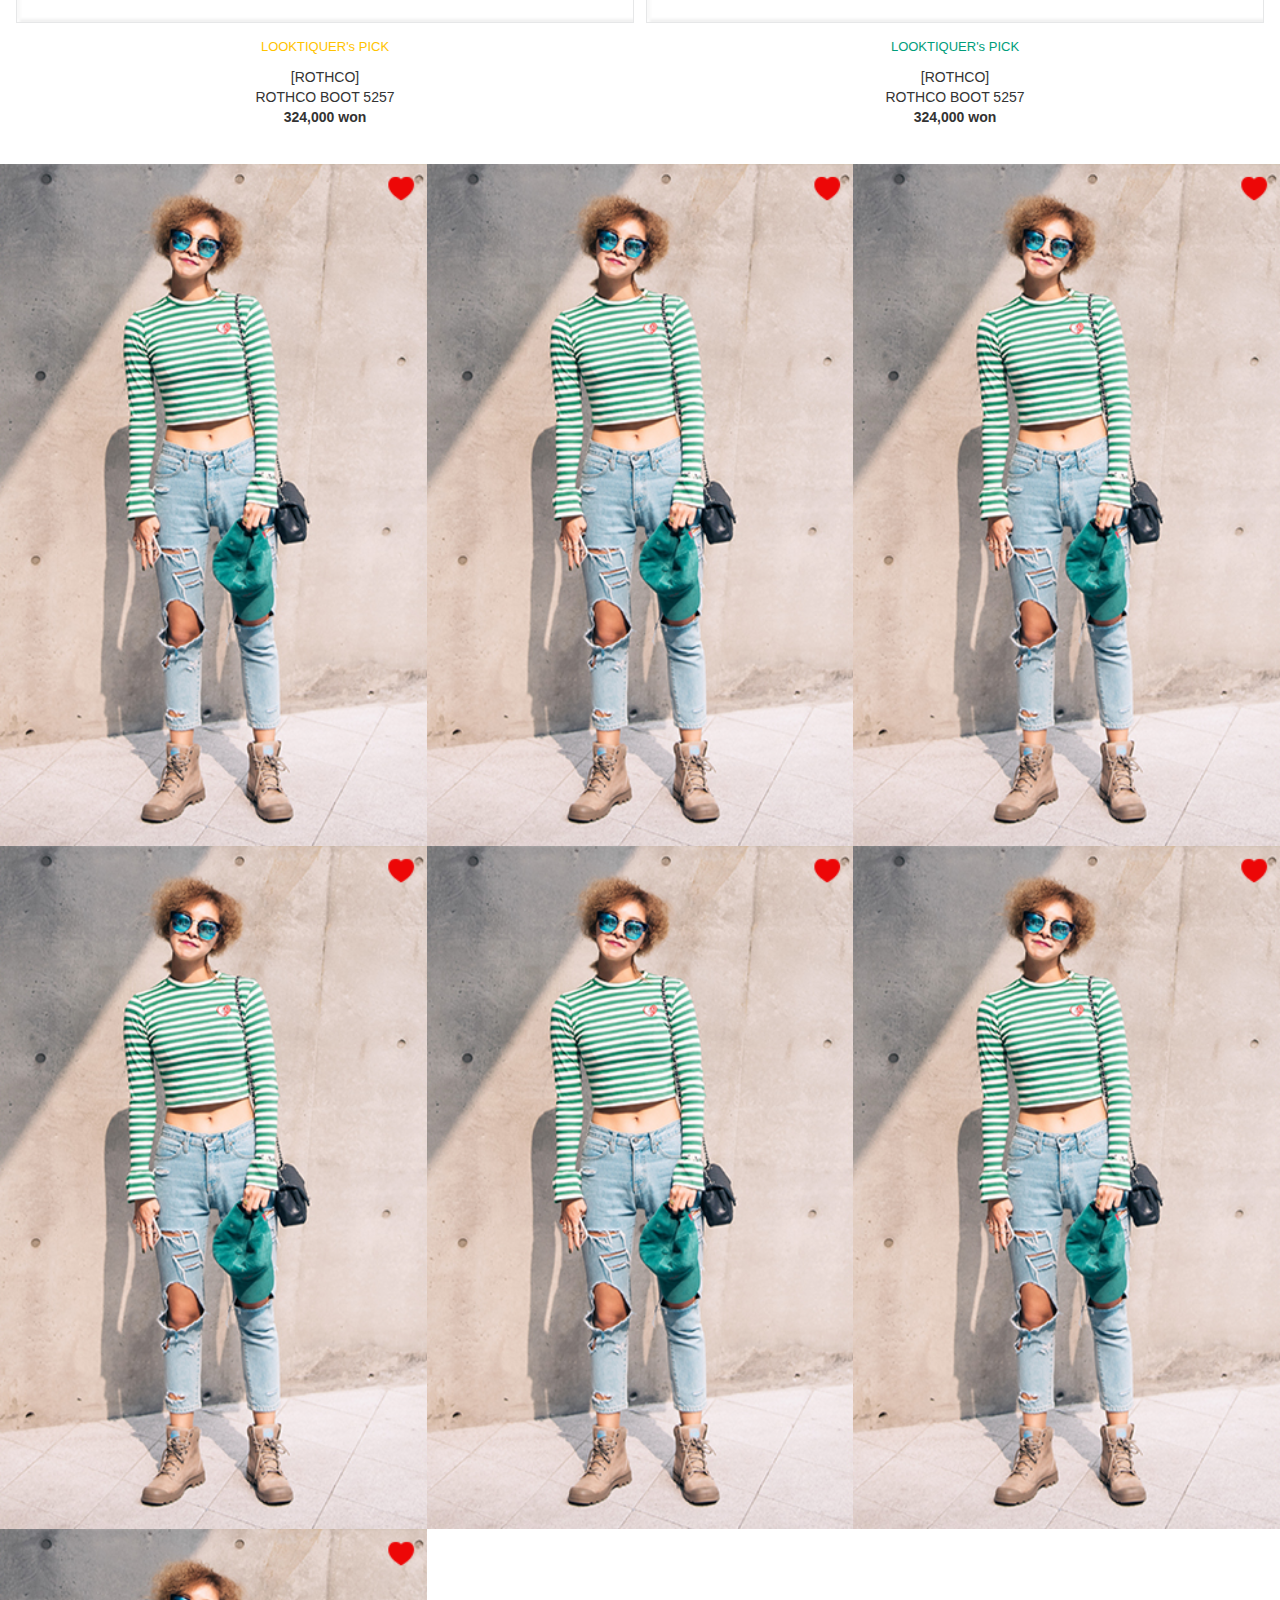
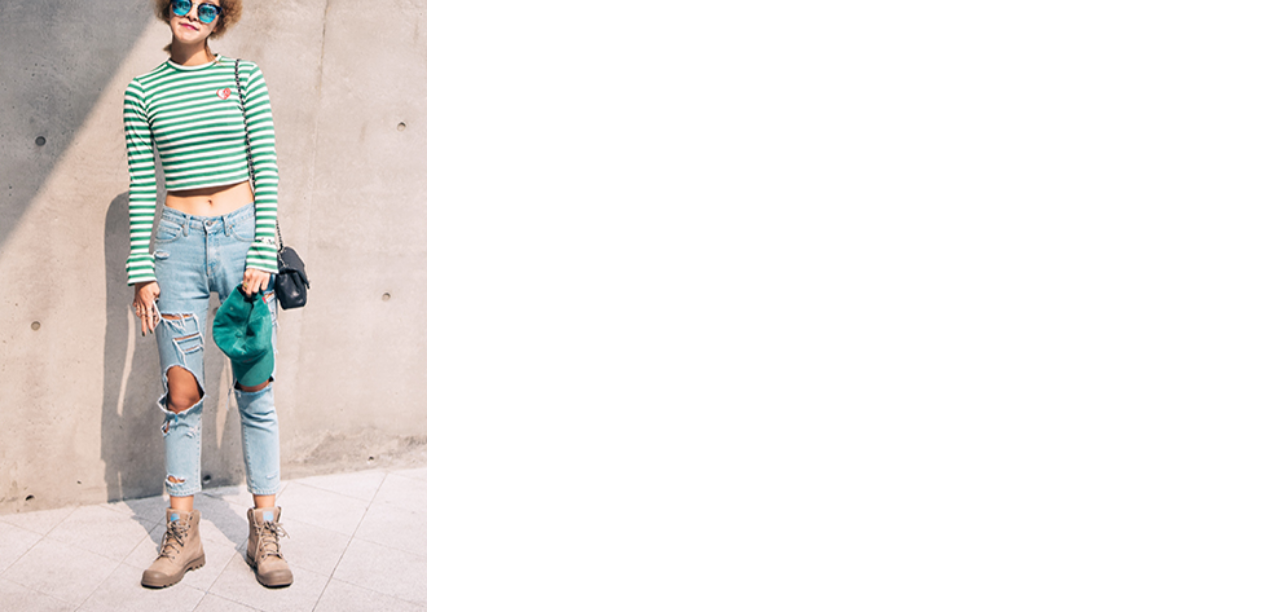
<file: mobile/image_detail.html>
<!DOCTYPE html>
<html>
<head>
	<title></title>
	<meta name="viewport" content="width=device-width, initial-scale=1.0">
	<meta http-equiv="Content-Type" content="text/html; charset=utf-8">
	<meta http-equiv="X-UA-Compatible" content="IE=edge">
	<link rel="stylesheet" href="../bower_components/bootstrap/dist/css/bootstrap.min.css">
	<link rel="stylesheet" href="../css/ui_elements.css">
	<link rel="stylesheet" href="../css/style_mobile.css">
	<link rel="stylesheet" href="../css/image_detail.css">
	<script src="../bower_components/jquery/dist/jquery.min.js"></script>
</head>
<body>
	<div class="container main-gallary">
		<div class="empty-div"></div>
		<div class="side-menu">
			<div class="menu-wrap row">
				<div class="search-box col-xs-12">
					<input class="search-input col-xs-9 col-lg-10 col-md-10"/>
					<div class="search-btn col-xs-3 col-md-2 col-lg-2">
						<img src="../images/web/icon_search.png"/>
					</div>
				</div>
				<div class="side-menu-list mylook col-xs-12">
					<div class="checkbox">
						<input type="checkbox" id="my-look"/>
						<label for="my-look"></label>
					</div>
					<span>MY LOOK</span>
				</div>
				<div class="side-menu-list col-xs-12">
					<div class="category col-xs-5">
						<div class="checkbox">
							<input type="checkbox" id="recent"/>
							<label for="recent"></label>
						</div>
						<span>최신순</span>
					</div>
					<div class="category col-xs-5">	
						<div class="checkbox">
							<input type="checkbox" id="popular"/>
							<label for="popular"></label>
						</div>
						<span>인기순</span>
					</div>	
				</div>
				<div class="side-menu-list col-xs-12">					<div class="category col-xs-4">
						<div class="checkbox">
							<input type="checkbox" id="all"/>
							<label for="all"></label>
						</div>
						<span>ALL</span>
					</div>	
					<div class="category col-xs-4">
						<div class="checkbox">
							<input type="checkbox" id="male"/>
							<label for="male"></label>
						</div>
						<span>남</span>
					</div>	
					<div class="category col-xs-4">	
						<div class="checkbox">
							<input type="checkbox" id="female"/>
							<label for="female"></label>
						</div>
						<span>여</span>
					</div>
				</div>
				<div class="side-menu-list clothes col-xs-12">
					<div class="category col-xs-4">
						<div class="checkbox">
							<input type="checkbox" id="top"/>
							<label for="top"></label>
						</div>
						<span>상의</span>
					</div>
					<div class="category col-xs-4">	
						<div class="checkbox">
							<input type="checkbox" id="bottom"/>
							<label for="bottom"></label>
						</div>
						<span>하의</span>
					</div>
					<div class="category col-xs-4">	
						<div class="checkbox">
							<input type="checkbox" id="accesory"/>
							<label for="accesory"></label>
						</div>
						<span>악세서리</span>
					</div>	
				</div>
				<div class="palette col-xs-12">
					<div class="checkbox-wrap col-xs-3">
						<div class="checkbox white-color">
							<input type="checkbox" id="white"/>
							<label for="white"></label>
						</div>
					</div>
					<div class="checkbox-wrap col-xs-3">
						<div class="checkbox red-color">
							<input type="checkbox" id="red"/>
							<label for="red"></label>
						</div>
					</div>
					<div class="checkbox-wrap col-xs-3">
						<div class="checkbox orange-color">
							<input type="checkbox" id="orange"/>
							<label for="orange"></label>
						</div>
					</div>
					<div class="checkbox-wrap col-xs-3">
						<div class="checkbox yellow-color">
							<input type="checkbox" id="yellow"/>
							<label for="yellow"></label>
						</div>
					</div>
					<div class="checkbox-wrap col-xs-3">
						<div class="checkbox brown-color">
							<input type="checkbox" id="brown"/>
							<label for="brown"></label>
						</div>
					</div>
					<div class="checkbox-wrap col-xs-3">
						<div class="checkbox pink-color">
							<input type="checkbox" id="pink"/>
							<label for="pink"></label>
						</div>
					</div>
					<div class="checkbox-wrap col-xs-3">
						<div class="checkbox green-color">
							<input type="checkbox" id="green"/>
							<label for="green"></label>
						</div>
					</div>
					<div class="checkbox-wrap col-xs-3">
						<div class="checkbox blue-color">
							<input type="checkbox" id="blue"/>
							<label for="blue"></label>
						</div>
					</div>
					<div class="checkbox-wrap col-xs-3">
						<div class="checkbox purple-color">
							<input type="checkbox" id="purple"/>
							<label for="purple"></label>
						</div>
					</div>
					<div class="checkbox-wrap col-xs-3">
						<div class="checkbox white-color">
							<input type="checkbox" id="white2"/>
							<label for="white2"></label>
						</div>
					</div>
					<div class="checkbox-wrap col-xs-3">
						<div class="checkbox gray-color">
							<input type="checkbox" id="gray"/>
							<label for="gray"></label>
						</div>
					</div>
					<div class="checkbox-wrap col-xs-3">
						<div class="checkbox black-color">
							<input type="checkbox" id="black"/>
							<label for="black"></label>
						</div>
					</div>
				</div>
				<div class="go-btn col-xs-12">
					<button>GO</button>
				</div>
				<div class="register col-xs-12">
					<span class="reg-btn log col-xs-6">로그인</span>
					<span class="reg-btn col-xs-6">회원가입</span>
				</div>
			</div>
		</div>
		<div class="row content-images">
			<div class="logo-head col-xs-12">
				<img class="hamburger" src="../images/web/hamburger.png"> 
				<img class="logo" src="../images/mobile/logo.png"/>
				<div class="sign">
					<span class="login">로그인</span>&nbsp;&nbsp;; |&nbsp;&nbsp;
					<span class="sign-up">회원가입</span>
				</div>
			</div>
			<div class="detail col-xs-12">
				<div class="main-image col-xs-12 col-sm-12 col-md-6 col-lg-6">
					<img class="image-block" src="../images/web/photo_small.png"/>
				</div>
				<div class="image-info col-xs-12 col-sm-12 col-md-6 col-lg-6">
					<div class="detail-info looktiquer col-xs-9">
						LOOKTIQUER
					</div>
					<div class="detail-info profile col-xs-9">
						<div class="name">김나영</div>
						<div class="occupation">프리랜서 디자인</div>
					</div>
					<div class="detail-info info-profile col-xs-9">
						<ul class="col-xs-12">
							<li class="proile like col-xs-3">
								<div class="content">19,800</div>
								<div class="type">
									
								</div>
							</li>
							<li class="proile instagram col-xs-5">
								<div class="content">nayong_keem</div>
								<div class="type instagram">
									Instagram
								</div>
							</li>
							<li class="proile instagram col-xs-4">
								<div class="content">TEDLIKE</div>
								<div class="type job">
									Protographer
								</div>
							</li>
						</ul>	
					</div>
				</div>
				<div class="catalog col-xs-12 ">
					<div class="image-clothes col-xs-12">
						<ul class="col-xs-12">
							<li class="left-clothes col-xs-6">
								<img class="image-clothes" src="../images/web/popup/clothes.png"/>
								<div class="clothes-info">
									<div class="info-type">
										LOOKTIQUER's PICK
									</div>
									<div class="brand">
										[ROTHCO]
									</div>
									<div class="model-no">
										ROTHCO BOOT 5257
									</div>
									<div class="price">
										324,000 won
									</div>
								</div>
							</li>
							<li class="right-clothes col-xs-6">
								<img class="image-clothes" src="../images/web/popup/clothes.png"/>
								<div class="clothes-info">
									<div class="info-type">
										LOOKTIQUER's PICK
									</div>
									<div class="brand">
										[ROTHCO]
									</div>
									<div class="model-no">
										ROTHCO BOOT 5257
									</div>
									<div class="price">
										324,000 won
									</div>
								</div>
							</li>
							<li class="left-clothes col-xs-6">
								<img class="image-clothes" src="../images/web/popup/clothes.png"/>
								<div class="clothes-info">
									<div class="info-type">
										LOOKTIQUER's PICK
									</div>
									<div class="brand">
										[ROTHCO]
									</div>
									<div class="model-no">
										ROTHCO BOOT 5257
									</div>
									<div class="price">
										324,000 won
									</div>
								</div>
							</li>
							<li class="right-clothes col-xs-6">
								<img class="image-clothes" src="../images/web/popup/clothes.png"/>
								<div class="clothes-info">
									<div class="info-type">
										LOOKTIQUER's PICK
									</div>
									<div class="brand">
										[ROTHCO]
									</div>
									<div class="model-no">
										ROTHCO BOOT 5257
									</div>
									<div class="price">
										324,000 won
									</div>
								</div>
							</li>
							<li class="left-clothes col-xs-6">
								<img class="image-clothes" src="../images/web/popup/clothes.png"/>
								<div class="clothes-info">
									<div class="info-type">
										LOOKTIQUER's PICK
									</div>
									<div class="brand">
										[ROTHCO]
									</div>
									<div class="model-no">
										ROTHCO BOOT 5257
									</div>
									<div class="price">
										324,000 won
									</div>
								</div>
							</li>
							<li class="right-clothes col-xs-6">
								<img class="image-clothes" src="../images/web/popup/clothes.png"/>
								<div class="clothes-info">
									<div class="info-type">
										LOOKTIQUER's PICK
									</div>
									<div class="brand">
										[ROTHCO]
									</div>
									<div class="model-no">
										ROTHCO BOOT 5257
									</div>
									<div class="price">
										324,000 won
									</div>
								</div>
							</li>
						</ul>
					</div>
				</div>
				<div class="comment col-xs-12 col-sm-12 col-md-6 col-lg-6">
					
				</div>
				<div class="image-list col-xs-12 col-md-12 col-lg-12">
					<ul class="images col-xs-12 col-md-12 col-lg-12 ">
						<li class="col-xs-4">
							<img class="image-block" src="../images/web/photo_small.png"/>
						</li>
						<li class="col-xs-4">
							<img class="image-block" src="../images/web/photo_small.png"/>
						</li>
						<li class="col-xs-4">
							<img class="image-block" src="../images/web/photo_small.png"/>
						</li>
						<li class="col-xs-4">
							<img class="image-block" src="../images/web/photo_small.png"/>
						</li>
						<li class="col-xs-4">
							<img class="image-block" src="../images/web/photo_small.png"/>
						</li>
						<li class="col-xs-4">
							<img class="image-block" src="../images/web/photo_small.png"/>
						</li>
						<li class="col-xs-4">
							<img class="image-block" src="../images/web/photo_small.png"/>
						</li>
					</ul>
				</div>				
			</div>
		</div>
		
	</div>
</body>
</html>
<script>
$(function(){
	$(".hamburger").on('click', function(){
		$(".side-menu").animate({left: "0px"});
		$(".empty-div").show();
	});

	$(".empty-div").on('click', function(){
		$(".side-menu").animate({left: "-250px"});
		$(".empty-div").hide();
	});
})
</script>
</file>
<file: css/ui_elements.css>
.checkbox {
	position: relative;
	width: 33px;
	height: 33px;
	background-color: #ddd;
	display: inline-block;
	vertical-align: middle;
}

.checkbox input[type="checkbox"] {
	visibility: hidden;
}

.checkbox label {
	width: 31px;
	height: 31px;
	position: absolute;
	top: 1px;
	left: 1px;
	background-color: white;
}

.checkbox label:before {
    content: '';
    width: 15px;
    height: 7px;
    border: 2px solid #000;
    position: absolute;
    border-top: none;
    border-right: none;
    transform: rotate(-45deg);
    top: 10px;
    left: 10px;
    opacity: 0;

}

.black-color label:before, .blue-color label:before, 
.brown-color label:before, .purple-color label:before {
    border: 2px solid #fff;
  	 border-top: none;
    border-right: none;
}


.checkbox input[type="checkbox"]:checked + label:before {
	opacity: 1;
}
</file>
<file: css/style_mobile.css>
.main-gallary {
	position: relative;
	width: 100%;
	padding: 0;
}

.content-images {
	margin: 0;
}

.logo-head {
	padding: 17px 20px;
	border-bottom: 1px solid #f3f4f4;
}

.logo {
	margin-left: 20px;
	margin-top: 5px;
	width: 120px;
}

.hamburger {
	float: left;
	margin-top: 6px;
	cursor: pointer;
}

.sign {
	margin-top: 7px;
	float: right;
	font-size: 10px;
}


.image-gallary {
	padding: 0;
}

.images {
	padding: 0;
	margin: 0;
	list-style-type: none
}

.images li {
	padding: 0;
}

.image-block {
	width: 100%;
}

.side-menu-list  .checkbox {
	width: 21px;
	height: 21px;
	background-color: #535658;
	display: inline-block;
	vertical-align: middle;
	margin: 0;
	border-radius: 10px
}

.side-menu-list  .checkbox label {
	width: 17px;
	height: 17px;
	padding: 0;
	top: 2px;
	left: 2px;
	min-height: 0;
	background-color: #000;
	border-radius: 10px
}

.side-menu-list  .checkbox label:before {
    width: 7px;
    height: 5px;
    border: 2px solid #fff;
    border-top: none;
    border-right: none;   
    top: 5px;
    left: 5px;
}

.side-menu {
	position: absolute;
	top: 0px;
	left: -250px;
	background-color: #000;
	z-index: 2;	
	width: 253px;
	height: 600px;
    color: #535658;
}

.side-menu-list {
	padding: 18px 15px;
	border-bottom: 1px solid #fff;
	font-size: 14px;
}

.search-box {
	height: 55px;
    padding: 0;
    border-bottom: 1px solid #fff;
}

.search-btn {
	text-align: center;
	padding: 15px 0;

}

.search-input {
	height: 99%;
	border: none;
	padding: 5px 20px;
	outline: none;
	background-color: #000;
}

.mylook {
	font-size: 14px;
}

.category {
	padding: 0;
}

.category span {
	display: inline-block;
	vertical-align: middle;
}

.menu-wrap {
	margin: 0;
}

.palette {
	padding: 5px 15px 23px;
	
	font-size: 11px;
}

.checkbox-wrap {
	padding: 0;
	text-align: center;
	width: 54px;
	height: 54px;
}

.clothes {
	border-bottom: none;
}

.red-color label {
	background-color: #e8402f;
}

.orange-color label {
	background-color: #eb6432;
}

.yellow-color label {
	background-color: #fbf348;
}

.brown-color label {
	background-color: #88633b;
}

.pink-color label {
	background-color: #ee97c0;
}

.green-color label {
	background-color: #93a959;
}

.blue-color label {
	background-color: #202bb1;
}

.purple-color label {
	background-color: #552381;
}

.gray-color label {
	background-color: #949596;
}

.black-color label {
	background-color: #010101;
}

.go-btn {
	text-align: center;
	color: #fff;
	margin-top: 5px;
	padding-bottom: 25px;
	border-bottom: 1px solid #fff;
}

.go-btn button {
	border: 3px solid #fff;
	background-color: #000;
	border-radius: 100px;
	width: 39px;
	height: 39px;
	outline: none;
}

.empty-div {
	width: 100%;
	height: 100%;
	display: none;
	position: absolute;
	top: 0;
	left: 0;
	z-index: 1;
}

.reg-btn {
	text-align: center
}

.reg-btn.log {
    border-right: 1px solid#fff;
}

.register {
	padding: 17px 0;
	font-size: 15px;
}

@media (max-width: 700px){
	.copy {
		width: 350px;
	}
}

@media (max-width: 550px){
	.copy {
		width: 230px;
	}
}
</file>
<file: css/detail_modal.css>
.detail-modal {
	position: absolute;
	top: 0;
	left: 0;
	width: 100%;
	z-index: 4;
	display: none;
	background-color: rgba(0,0,0,0.7);
	margin: 0;

}

.detail {
	width: 60%;
	margin: 0 auto;
	background-color: #fff; 
}

.main-image {
	position: relative;
	padding: 0;

}

.detail {
	padding: 0;
}

.image-list {
	padding: 0;
	background: #fff;
}

.image-info {
	position: relative;
	padding: 20px 0;
	text-align: center;
	letter-spacing: 2px;
	background-color: #Fff
}

.looktiquer{
	height: 38px;
	border-bottom: 1px solid #e6e7e8;
	color: #7e8384;
}

.detail-info.profile {
	padding: 20px 0;
	border-bottom: 1px solid #e6e7e8;	
}

.detail-info {
	padding: 0;
	float: none;
	margin: 0 auto;
}

.name {
	font-size: 18px;
	font-weight: 700;
	margin-bottom: 3px
}

.detail-info.info-profile {
	padding: 20px 0;
}

.detail-info ul {
	margin: 0;
	padding: 0;
	list-style-type: none;
}

.content {
	font-weight: 700;
	font-size: 13px;
	margin-bottom: 4px;
}

.detail-info li {
	display: inline-block;
	vertical-align: top;
	padding: 0;
	position: relative;
}

.type {
	color: #a7a8a9;
	font-size: 12px;
}

.catalog {
	padding: 0;
	background-color: #e6e7e8;
}

.image-clothes {
	float: none;
	margin: 0 auto;
}

.image-clothes ul {
	padding: 10px 0;
	margin: 0 auto;
	list-style-type: none;
}

.image-clothes li {
	padding-top: 3px;
	padding-bottom: 3px;
} 

.left-clothes {
	padding-right: 3px;
	padding-left: 0;
}

.right-clothes {
	padding-left: 3px;
	padding-right: 0;
}

.ul-wrap {
    width: 354px;
    margin: 0 auto;
}

.x-btn {
	width: 20px;
	height: 20px;
	background: url(../images/web/popup/btn_close.png) no-repeat;
	position: absolute;
	top: 10px;
	right: 10px;
}

.clothes-info {
	text-align: center;
	padding: 15px 0 20px;
	position: absolute;
	top: 0;
	left: 0;
	color: #fff;
	height: 100%;
	padding: 0;
	visibility: hidden;
}

.clothes-box {
	width: 175px;
	display: inline-block;
	vertical-align: top;
}

.wrap:hover .clothes-info {
	visibility: visible;
}

.right-clothes .clothes-info {
	background-color: rgba(0,157,122,0.8);
	/*background: #009d7a;
	opacity: 0.9;*/
}

.left-clothes .clothes-info {
	background-color: rgba(198, 147, 64, 0.8);
/*	background: #c69340;
	opacity: 0.8;*/
}

.info-type {
	font-size: 12px;
	margin-bottom: 1px;
}

.brand, .model-no {
	font-size: 10px;
	margin-bottom: 0px;
}

.price {
	font-weight: 400;
	font-size: 13px;
	margin-top: 1px;
}

.info-wrap {
	margin-top: 90px;
}

.star {
	width: 17px;
	height: 17px;
	background: url(../images/star_btn/star_off.png) no-repeat;
	background-size: 100%;
	position: absolute;
	top: 4px;
	right: 4px;
	z-index:3;
	cursor: pointer;
}

.star.clicked {
	background: url(../images/star_btn/star_on.png) no-repeat;
	background-size: 100%;
}

.wrap {
	padding: 0;
}

@media (max-width: 1300px){
	.ul-wrap {
	    width: 284px;
	    margin: 0 auto;
	}

	.clothes-box {
		width: 140px;
	}

	.info-type {
		font-size: 11px;
		margin-bottom: 2px;
	}

	.brand, .model-no {
		font-size: 8px;
		margin-bottom: 2px;
	}

	.price {
		font-weight: 400;
		font-size: 12px;
		margin-top: 3px;
	}

	.info-wrap {
		margin-top: 63px;
	}

}
</file>
<file: css/style_web.css>
.main-gallary {
	position: relative;
	width: 100%;
	padding: 0;
}

.content-images {
	margin: 0;
}

.logo-head {
	padding: 16px 40px;
	border-bottom: 1px solid #f3f4f4;
}

.copy-head {
	padding: 16px 40px;
	text-align: center;
}

.hamburger {
	float: left;
	margin-top: 7px;
	cursor: pointer;
}

.search-box {
	height: 55px;
    border-bottom: 1px solid #f3f4f4;
    padding: 0;
}

.search-btn {
	text-align: center;
	padding: 15px 0;

}

.search-input {
	height: 100%;
	border-top: none;
	border-bottom: none;
	border-left: 1px solid #f3f4f4;;
	border-right: 1px solid #f3f4f4;
	padding: 5px 20px;
	outline: none;
}

.image-gallary {
	padding: 0;
}

.images {
	padding: 0;
	margin: 0;
	list-style-type: none
}

.images li {
	padding: 0;
}

.image-block {
	width: 100%;
}

.side-menu-list  .checkbox {
	width: 16px;
	height: 16px;
	background-color: #fff;
	display: inline-block;
	vertical-align: middle;
	margin: 0;
	border-radius: 10px
}

.side-menu-list  .checkbox label {
	width: 14px;
	height: 14px;
	padding: 0;
	min-height: 0;
	background-color: #000;
	border-radius: 10px
}

.side-menu-list  .checkbox label:before {
    width: 8px;
    height: 5px;
    border: 2px solid #fff;
    border-top: none;
    border-right: none;   
    top: 3px;
    left: 3px;
}

.side-menu {
	position: absolute;
	top: 55px;
	left: -220px;
	background-color: #000;
	z-index: 2;	
	width: 220px;
	height: -moz-calc(100% - 55px);
    height: -webkit-calc(100% - 55px);
    height: calc(100% - 55px);
    color: #fff;
}

.side-menu-list {
	padding: 23px 20px;
	border-bottom: 1px solid #fff;
	font-size: 11px;
}

.mylook {
	font-size: 14px;
}

.category {
	padding: 0;
}

.menu-wrap {
	margin: 0;
}

.palette {
	padding: 5px 15px 23px;
	border-bottom: 1px solid #fff;
	font-size: 11px;
}

.checkbox-wrap {
	padding: 0;
	text-align: center;
	width: 47px;
	height: 47px;
}

.clothes {
	border-bottom: none;
}

.red-color label {
	background-color: #e8402f;
}

.orange-color label {
	background-color: #eb6432;
}

.yellow-color label {
	background-color: #fbf348;
}

.brown-color label {
	background-color: #88633b;
}

.pink-color label {
	background-color: #ee97c0;
}

.green-color label {
	background-color: #93a959;
}

.blue-color label {
	background-color: #202bb1;
}

.purple-color label {
	background-color: #552381;
}

.gray-color label {
	background-color: #949596;
}

.black-color label {
	background-color: #010101;
}

.go-btn {
	text-align: center;
	color: #fff;
	margin-top: 25px;
}

.go-btn button {
	border: 2px solid #fff;
	background-color: #000;
	border-radius: 100px;
	width: 35px;
	height: 35px;
	outline: none;
}

.empty-div {
	width: 100%;
	height: 100%;
	display: none;
	position: absolute;
	top: 0;
	left: 0;
	z-index: 1;
}

@media (max-width: 700px){
	.copy {
		width: 350px;
	}
}

@media (max-width: 550px){
	.copy {
		width: 230px;
	}
}
</file>
<file: css/image_detail.css>
.detail-modal {
	z-index: 4;
}

.detail {
	/*width: 60%;*/
	float: none;
	height: 100%;
	margin: 0 auto;
	background-color: #fff; 
}

.main-image {
	padding: 0;
}

.detail {
	padding: 0;
}

.image-list {
	padding: 0;
}

.image-info {
	padding: 20px 0;
	text-align: center;
	letter-spacing: 2px;
}

.looktiquer{
	height: 30px;
	font-size: 12px;
	border-bottom: 1px solid #e6e7e8;
	color: #7e8384;
}

.detail-info.profile {
	padding: 15px 0;
	border-bottom: 1px solid #e6e7e8;	
}

.detail-info {
	padding: 0;
	float: none;
	margin: 0 auto;
	letter-spacing: 1px;
}

.name {
	font-size: 18px;
	font-weight: 700;
	margin-bottom: 3px
}

.detail-info.info-profile {
	padding: 15px 0;
}

.detail-info ul {
	margin: 0;
	padding: 0;
	list-style-type: none;
}

.content {
	font-weight: 700;
	font-size: 13px;
	margin-bottom: 4px;
}

.detail-info li {
	display: inline-block;
	vertical-align: top;
	padding: 0;
}

.type {
	color: #a7a8a9;
	font-size: 12px;
}

.catalog {
	padding: 0;
}

.image-clothes {
	float: none;
	margin: 0 auto;
}

.image-clothes ul {
	padding: 10px 0;
	margin: 0;
	list-style-type: none;
}

.image-clothes li {
	padding-top: 6px;
	padding-bottom: 6px;
	position: relative;
} 

.left-clothes {
	padding-right: 6px;
	padding-left: 0;
}

.image-clothes {
	border: solid 1px #e6e7e8;
	width: 100%;
}

.right-clothes {
	padding-left: 6px;
	padding-right: 0;
}

.clothes-info {
	text-align: center;
	padding: 15px 0 20px;
}

.right-clothes .info-type {
	font-size: 13px;
	margin-bottom: 10px;
	color: #009d7a;
}

.left-clothes .info-type {
	font-size: 13px;
	margin-bottom: 10px;
	color: #ffc300;
}

.brand .model-no {
	font-size: 12px;
}

.price {
	font-weight: 600;
}
</file>
